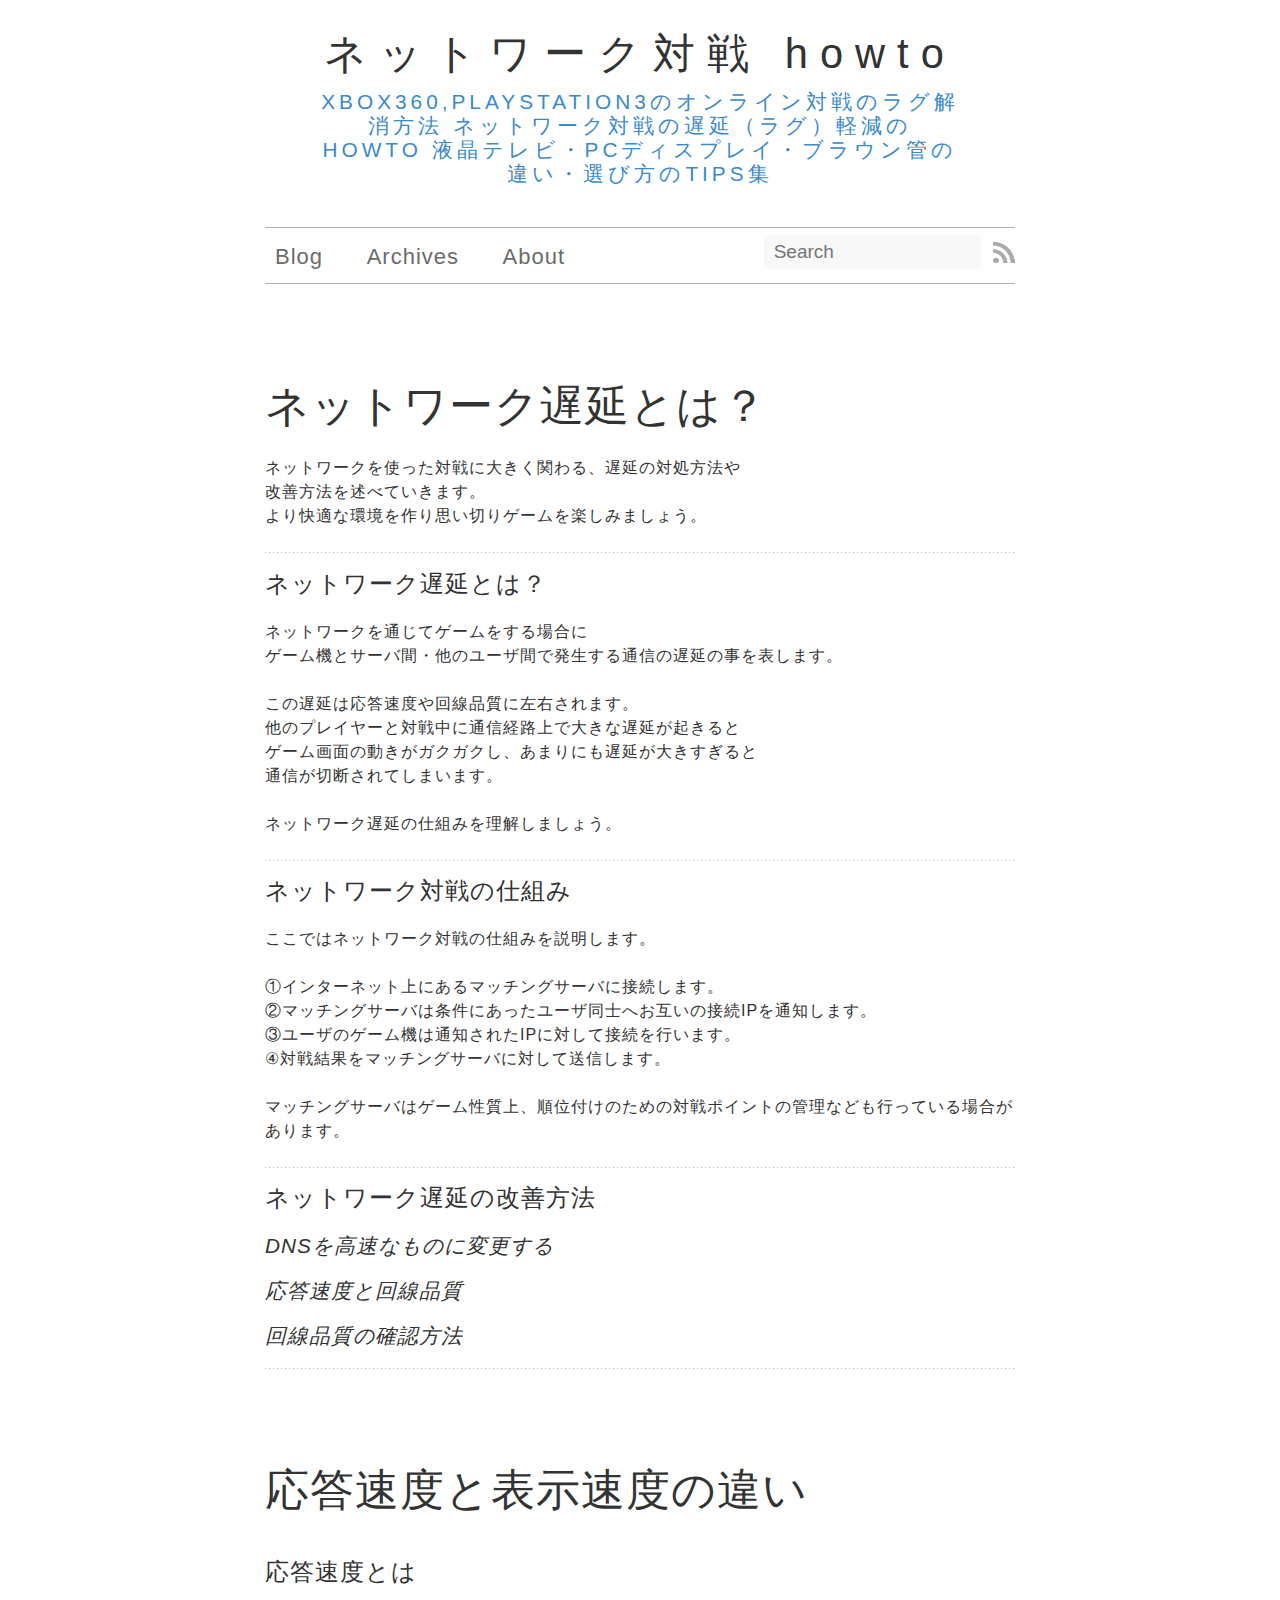
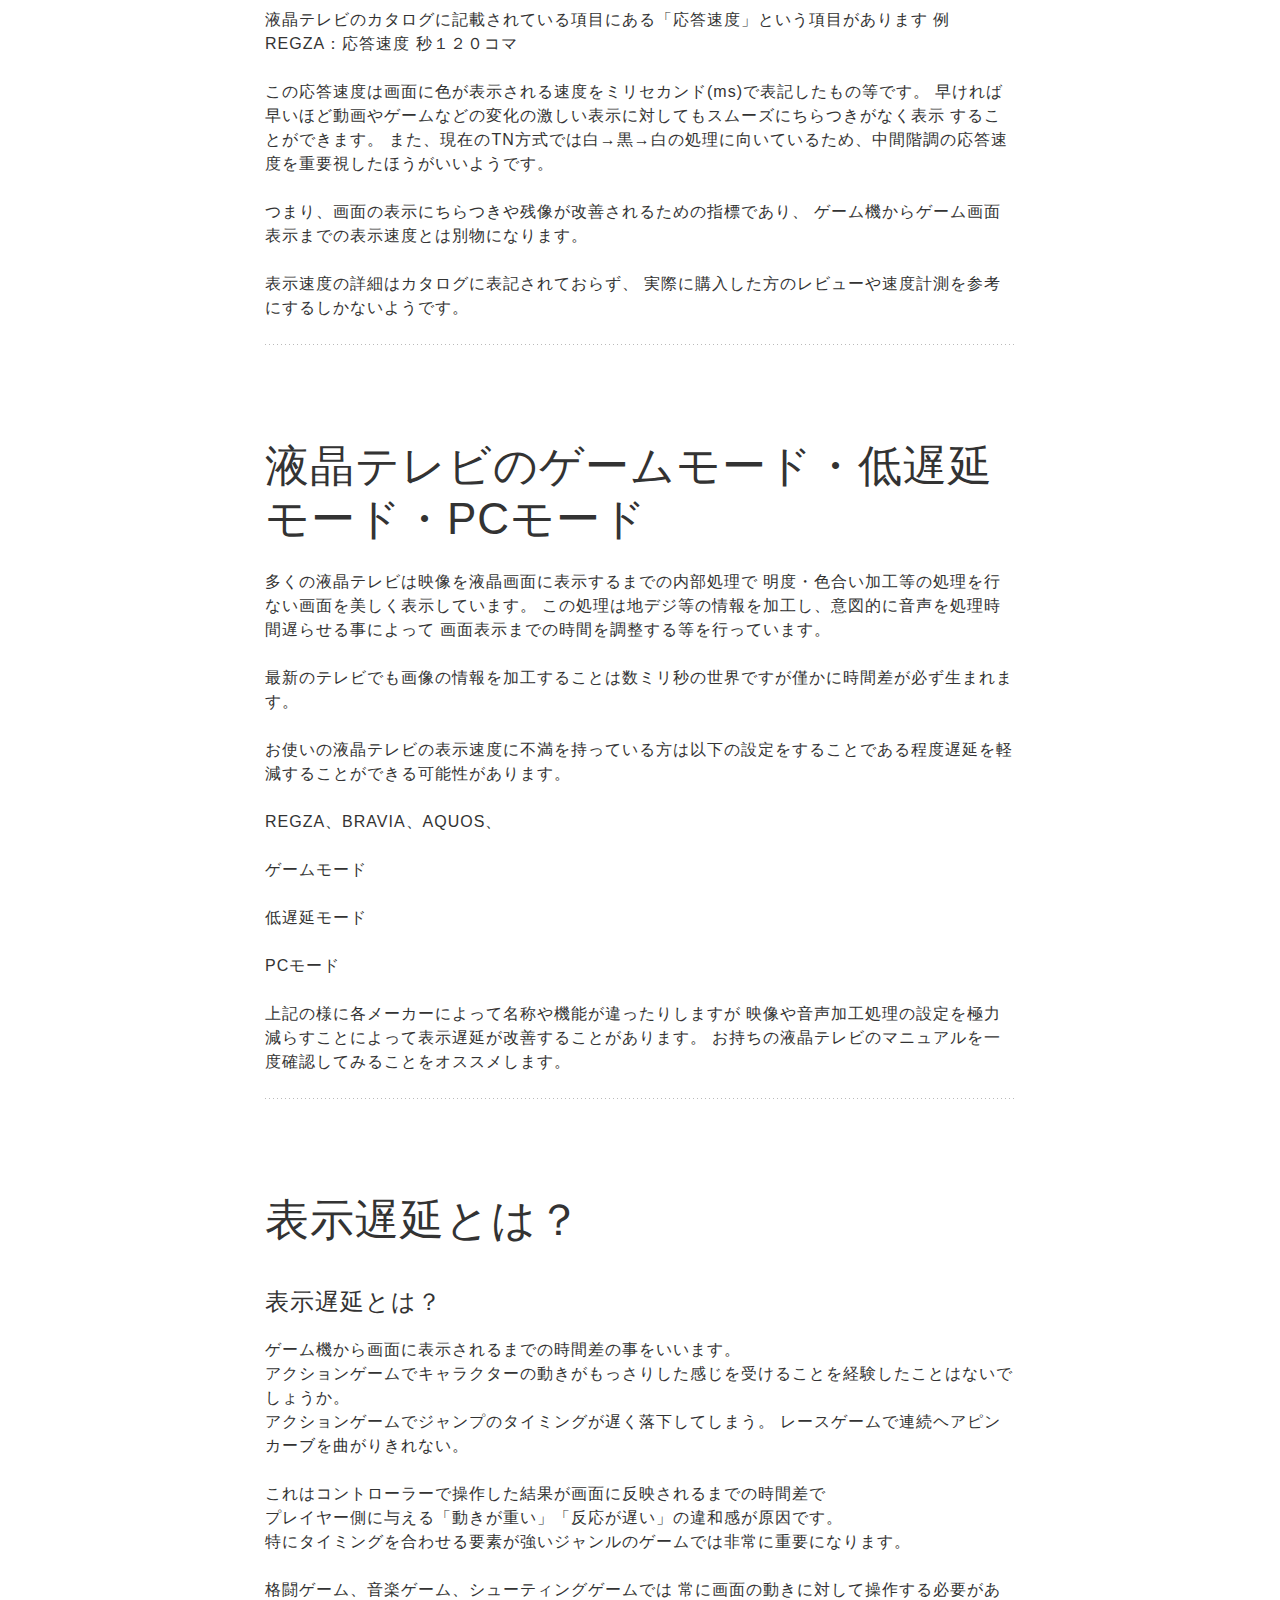
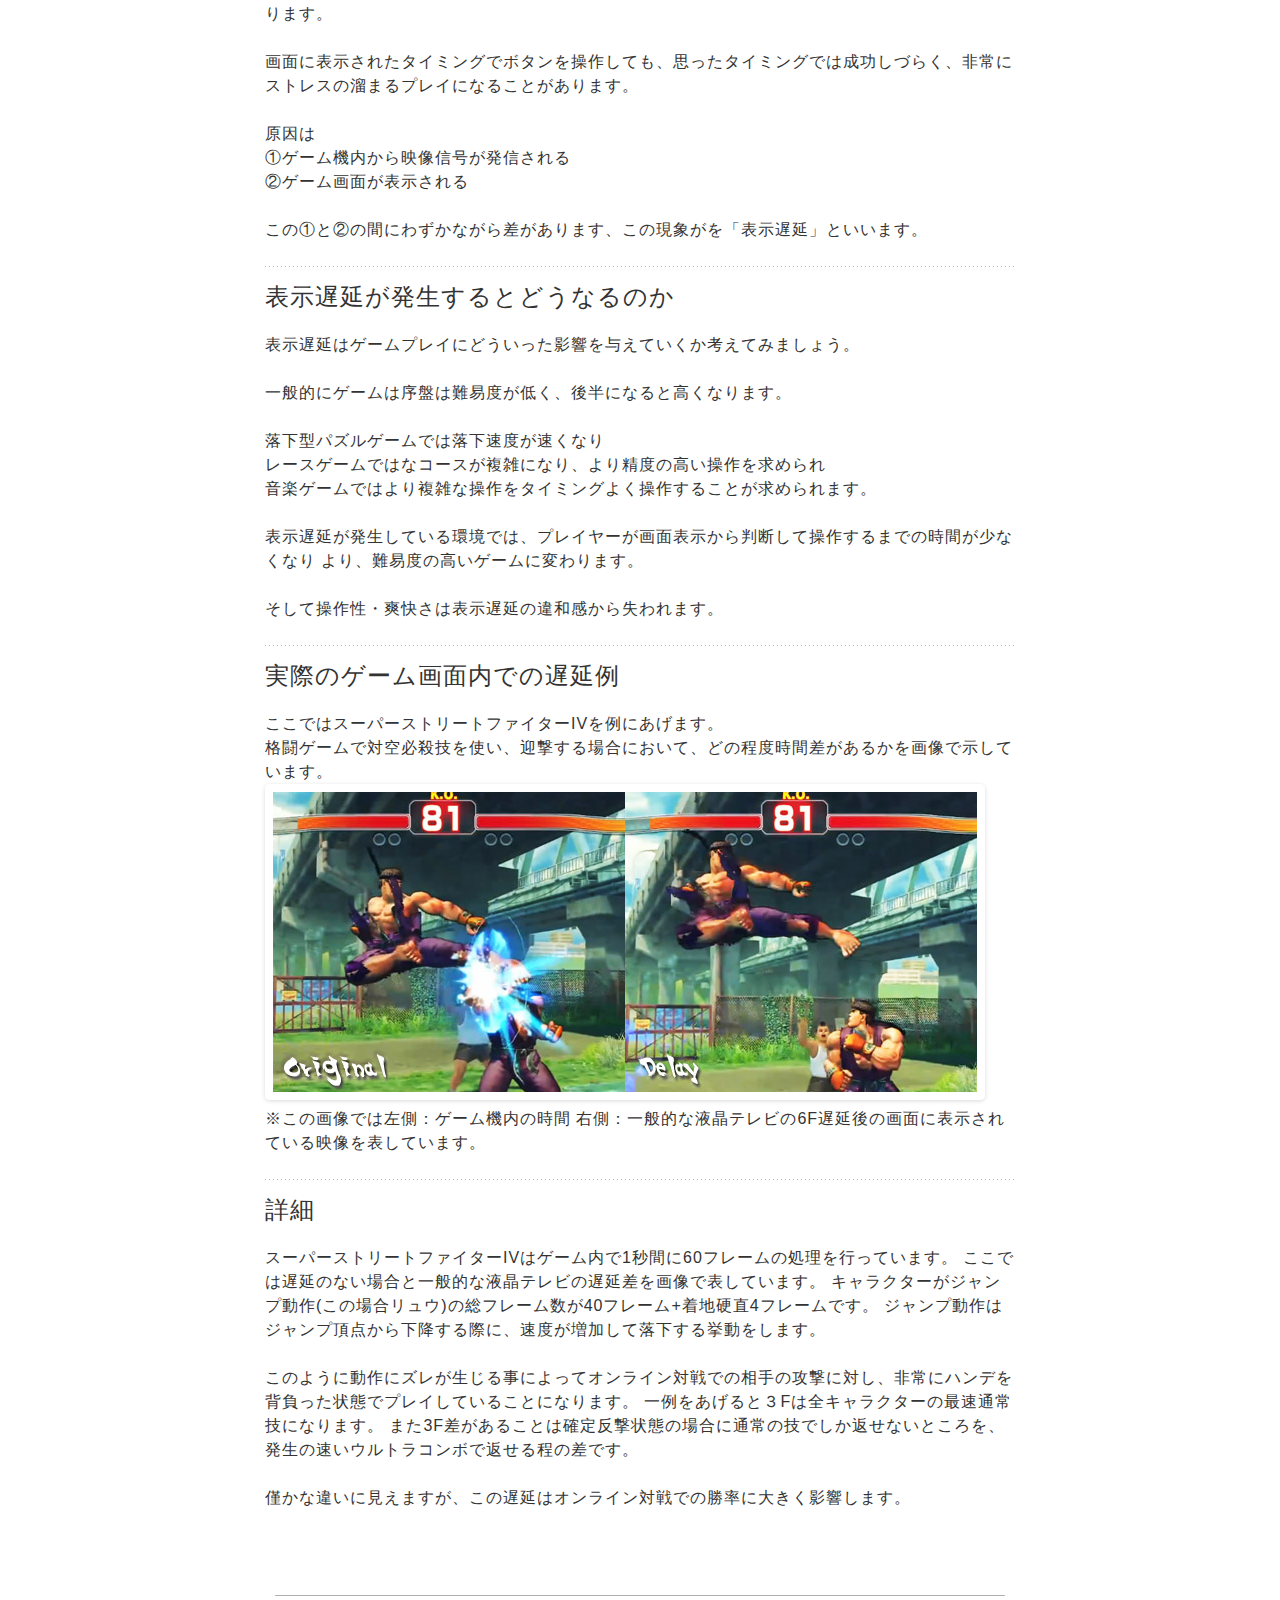
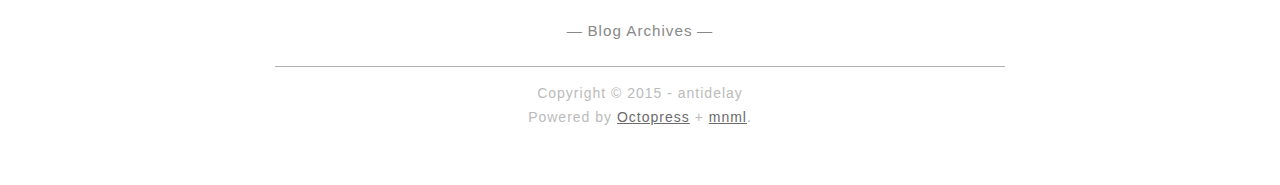
<file: index.html>
<!DOCTYPE html>
<!--[if IEMobile 7 ]><html class="no-js iem7"><![endif]-->
<!--[if lt IE 9]><html class="no-js lte-ie8"><![endif]-->
<!--[if (gt IE 8)|(gt IEMobile 7)|!(IEMobile)|!(IE)]><!--><html class="no-js" lang="en"><!--<![endif]-->
<head>
  <meta charset="utf-8">
  <meta name="google-site-verification" content="9o7E7BO2frSyPH1SyALWSHg9Km1Guvoty39okT-nF8o" />
  <title>ネットワーク対戦 HowTo</title>
  <meta name="author" content="antidelay">

  
  <meta name="description" content="ネットワークを使った対戦に大きく関わる、遅延の対処方法や
改善方法を述べていきます。
より快適な環境を作り思い切りゲームを楽しみましょう。 ネットワーク遅延とは？ ネットワークを通じてゲームをする場合に
ゲーム機とサーバ間・他のユーザ間で発生する通信の遅延の事を表します。 &hellip;">
  

  <!-- http://t.co/dKP3o1e -->
  <meta name="HandheldFriendly" content="True">
  <meta name="MobileOptimized" content="320">
  <meta name="viewport" content="width=device-width, initial-scale=1">

  
  <link rel="canonical" href="http://antidelay.github.io">
  <link href="/favicon.png" rel="icon">
  <link href="/stylesheets/screen.css" media="screen, projection" rel="stylesheet" type="text/css">
  <link href="/atom.xml" rel="alternate" title="ネットワーク対戦 HowTo" type="application/atom+xml">
  <script src="/javascripts/modernizr-2.0.js"></script>
  <script src="//ajax.googleapis.com/ajax/libs/jquery/1.9.1/jquery.min.js"></script>
  <script>!window.jQuery && document.write(unescape('%3Cscript src="./javascripts/lib/jquery.min.js"%3E%3C/script%3E'))</script>
  <script src="/javascripts/octopress.js" type="text/javascript"></script>
  <!--Fonts from Google"s Web font directory at http://google.com/webfonts -->
<link href="//fonts.googleapis.com/css?family=PT+Serif:regular,italic,bold,bolditalic" rel="stylesheet" type="text/css">
<link href="//fonts.googleapis.com/css?family=PT+Sans:regular,italic,bold,bolditalic" rel="stylesheet" type="text/css">
<link href='//fonts.googleapis.com/css?family=Open+Sans' rel='stylesheet' type='text/css'>
<link href='//fonts.googleapis.com/css?family=Fjalla+One' rel='stylesheet' type='text/css'>

  
  <script type="text/javascript">
    var _gaq = _gaq || [];
    _gaq.push(['_setAccount', 'UA-58120355-1']);
    _gaq.push(['_trackPageview']);

    (function() {
      var ga = document.createElement('script'); ga.type = 'text/javascript'; ga.async = true;
      ga.src = ('https:' == document.location.protocol ? 'https://ssl' : 'http://www') + '.google-analytics.com/ga.js';
      var s = document.getElementsByTagName('script')[0]; s.parentNode.insertBefore(ga, s);
    })();
  </script>


</head>

<body   class="collapse-sidebar sidebar-footer" >
  <header role="banner">
	<div class="header-title"><a href="/">ネットワーク対戦 HowTo</a></div>


	<br><div class="header-subtitle">XBOX360,PlayStation3のオンライン対戦のラグ解消方法 ネットワーク対戦の遅延（ラグ）軽減のHowTo 液晶テレビ・PCディスプレイ・ブラウン管の違い・選び方のTips集</div>

</header>
  <nav role="navigation"><ul class="subscription" data-subscription="rss">
  <li><a href="/atom.xml" rel="subscribe-rss" title="subscribe via RSS">RSS</a></li>
  
</ul>
  
<form action="https://www.google.com/search" method="get">
  <fieldset role="search">
    <input type="hidden" name="q" value="site:antidelay.github.io" />
    <input class="search" type="text" name="q" results="0" placeholder="Search"/>
  </fieldset>
</form>
  
<ul class="main-navigation">
  <li><a href="/">Blog</a></li>
  <li><a href="/blog/archives">Archives</a></li>
  <li><a href="/about">About</a></li>
</ul>

</nav>
  <div id="main">
    <div id="content">
      <div class="blog-index">
  
  
  
    <article>
      
  <header>
  
    
      <h1 class="entry-title"><a href="/blog/2015/01/01/network-delay/">ネットワーク遅延とは？</a></h1>
      
      
    
      <p class="meta">
        








  


<time datetime="2015-01-01T21:52:59+09:00" pubdate data-updated="true"></time>
        
      </p>
    
  </header>


  <div class="entry-content"><p>ネットワークを使った対戦に大きく関わる、遅延の対処方法や<br/>
改善方法を述べていきます。<br/>
より快適な環境を作り思い切りゲームを楽しみましょう。</p>

<h2>ネットワーク遅延とは？</h2>

<p>ネットワークを通じてゲームをする場合に<br/>
ゲーム機とサーバ間・他のユーザ間で発生する通信の遅延の事を表します。</p>

<p>この遅延は応答速度や回線品質に左右されます。<br/>
他のプレイヤーと対戦中に通信経路上で大きな遅延が起きると<br/>
ゲーム画面の動きがガクガクし、あまりにも遅延が大きすぎると<br/>
通信が切断されてしまいます。</p>

<p>ネットワーク遅延の仕組みを理解しましょう。</p>

<h2>ネットワーク対戦の仕組み</h2>

<p>ここではネットワーク対戦の仕組みを説明します。</p>

<p>①インターネット上にあるマッチングサーバに接続します。<br/>
②マッチングサーバは条件にあったユーザ同士へお互いの接続IPを通知します。<br/>
③ユーザのゲーム機は通知されたIPに対して接続を行います。<br/>
④対戦結果をマッチングサーバに対して送信します。</p>

<p>マッチングサーバはゲーム性質上、順位付けのための対戦ポイントの管理なども行っている場合があります。</p>

<h2>ネットワーク遅延の改善方法</h2>

<h3>DNSを高速なものに変更する</h3>

<h3>応答速度と回線品質</h3>

<h3>回線品質の確認方法</h3>
</div>
  
  


    </article>
  
  
    <article>
      
  <header>
  
    
      <h1 class="entry-title"><a href="/blog/2015/01/01/response_display_speed/">応答速度と表示速度の違い</a></h1>
      
      
    
      <p class="meta">
        








  


<time datetime="2015-01-01T00:26:48+09:00" pubdate data-updated="true"></time>
        
      </p>
    
  </header>


  <div class="entry-content"><h2>応答速度とは</h2>

<p>液晶テレビのカタログに記載されている項目にある「応答速度」という項目があります
例 REGZA：応答速度 秒１２０コマ</p>

<p>この応答速度は画面に色が表示される速度をミリセカンド(ms)で表記したもの等です。
早ければ早いほど動画やゲームなどの変化の激しい表示に対してもスムーズにちらつきがなく表示
することができます。
また、現在のTN方式では白→黒→白の処理に向いているため、中間階調の応答速度を重要視したほうがいいようです。</p>

<p>つまり、画面の表示にちらつきや残像が改善されるための指標であり、
ゲーム機からゲーム画面表示までの表示速度とは別物になります。</p>

<p>表示速度の詳細はカタログに表記されておらず、
実際に購入した方のレビューや速度計測を参考にするしかないようです。</p>
</div>
  
  


    </article>
  
  
    <article>
      
  <header>
  
    
      <h1 class="entry-title"><a href="/blog/2014/12/31/tv_mode/">液晶テレビのゲームモード・低遅延モード・PCモード</a></h1>
      
      
    
      <p class="meta">
        








  


<time datetime="2014-12-31T23:57:10+09:00" pubdate data-updated="true"></time>
        
      </p>
    
  </header>


  <div class="entry-content"><p>多くの液晶テレビは映像を液晶画面に表示するまでの内部処理で
明度・色合い加工等の処理を行ない画面を美しく表示しています。
この処理は地デジ等の情報を加工し、意図的に音声を処理時間遅らせる事によって
画面表示までの時間を調整する等を行っています。</p>

<p>最新のテレビでも画像の情報を加工することは数ミリ秒の世界ですが僅かに時間差が必ず生まれます。</p>

<p>お使いの液晶テレビの表示速度に不満を持っている方は以下の設定をすることである程度遅延を軽減することができる可能性があります。</p>

<p>REGZA、BRAVIA、AQUOS、</p>

<p>ゲームモード</p>

<p>低遅延モード</p>

<p>PCモード</p>

<p>上記の様に各メーカーによって名称や機能が違ったりしますが
映像や音声加工処理の設定を極力減らすことによって表示遅延が改善することがあります。
お持ちの液晶テレビのマニュアルを一度確認してみることをオススメします。</p>
</div>
  
  


    </article>
  
  
    <article>
      
  <header>
  
    
      <h1 class="entry-title"><a href="/blog/2014/12/31/what_display_delay/">表示遅延とは？</a></h1>
      
      
    
      <p class="meta">
        








  


<time datetime="2014-12-31T23:22:34+09:00" pubdate data-updated="true"></time>
        
      </p>
    
  </header>


  <div class="entry-content"><h2>表示遅延とは？</h2>

<p>ゲーム機から画面に表示されるまでの時間差の事をいいます。<br/>
アクションゲームでキャラクターの動きがもっさりした感じを受けることを経験したことはないでしょうか。<br/>
アクションゲームでジャンプのタイミングが遅く落下してしまう。
レースゲームで連続ヘアピンカーブを曲がりきれない。</p>

<p>これはコントローラーで操作した結果が画面に反映されるまでの時間差で<br/>
プレイヤー側に与える「動きが重い」「反応が遅い」の違和感が原因です。<br/>
特にタイミングを合わせる要素が強いジャンルのゲームでは非常に重要になります。</p>

<p>格闘ゲーム、音楽ゲーム、シューティングゲームでは
常に画面の動きに対して操作する必要があります。</p>

<p>画面に表示されたタイミングでボタンを操作しても、思ったタイミングでは成功しづらく、非常にストレスの溜まるプレイになることがあります。</p>

<p>原因は<br/>
①ゲーム機内から映像信号が発信される<br/>
②ゲーム画面が表示される</p>

<p>この①と②の間にわずかながら差があります、この現象がを「表示遅延」といいます。</p>

<h2>表示遅延が発生するとどうなるのか</h2>

<p>表示遅延はゲームプレイにどういった影響を与えていくか考えてみましょう。</p>

<p>一般的にゲームは序盤は難易度が低く、後半になると高くなります。</p>

<p>落下型パズルゲームでは落下速度が速くなり<br/>
レースゲームではなコースが複雑になり、より精度の高い操作を求められ<br/>
音楽ゲームではより複雑な操作をタイミングよく操作することが求められます。</p>

<p>表示遅延が発生している環境では、プレイヤーが画面表示から判断して操作するまでの時間が少なくなり
より、難易度の高いゲームに変わります。</p>

<p>そして操作性・爽快さは表示遅延の違和感から失われます。</p>

<h2>実際のゲーム画面内での遅延例</h2>

<p>ここではスーパーストリートファイターIVを例にあげます。<br/>
格闘ゲームで対空必殺技を使い、迎撃する場合において、どの程度時間差があるかを画像で示しています。<br/>
<img src="/images/ryu_delay2.jpg"><br/>
※この画像では左側：ゲーム機内の時間 右側：一般的な液晶テレビの6F遅延後の画面に表示されている映像を表しています。</p>

<h2>詳細</h2>

<p>スーパーストリートファイターIVはゲーム内で1秒間に60フレームの処理を行っています。
ここでは遅延のない場合と一般的な液晶テレビの遅延差を画像で表しています。
キャラクターがジャンプ動作(この場合リュウ)の総フレーム数が40フレーム+着地硬直4フレームです。
ジャンプ動作はジャンプ頂点から下降する際に、速度が増加して落下する挙動をします。</p>

<p>このように動作にズレが生じる事によってオンライン対戦での相手の攻撃に対し、非常にハンデを背負った状態でプレイしていることになります。
一例をあげると３Fは全キャラクターの最速通常技になります。
また3F差があることは確定反撃状態の場合に通常の技でしか返せないところを、
発生の速いウルトラコンボで返せる程の差です。</p>

<p>僅かな違いに見えますが、この遅延はオンライン対戦での勝率に大きく影響します。</p>
</div>
  
  


    </article>
  
  <div class="pagination">
    
    <a href="/blog/archives">Blog Archives</a>
    
  </div>
</div>
<aside class="sidebar">
  
    <section>
  <h1>Recent Posts</h1>
  <ul id="recent_posts">
    
      <li class="post">
        <a href="/blog/2015/01/01/network-delay/">ネットワーク遅延とは？</a>
      </li>
    
      <li class="post">
        <a href="/blog/2015/01/01/response_display_speed/">応答速度と表示速度の違い</a>
      </li>
    
      <li class="post">
        <a href="/blog/2014/12/31/tv_mode/">液晶テレビのゲームモード・低遅延モード・PCモード</a>
      </li>
    
      <li class="post">
        <a href="/blog/2014/12/31/what_display_delay/">表示遅延とは？</a>
      </li>
    
  </ul>
</section>





  
</aside>

    </div>
  </div>
  <footer role="contentinfo"><p>
  Copyright &copy; 2015 -  antidelay <br/>
  <span class="credit">Powered by <a href="http://octopress.org">Octopress</a> + <a href="https://github.com/ioveracker/mnml">mnml</a>.
	  
  </span>
</p>

</footer>
  







  <script type="text/javascript">
    (function(){
      var twitterWidgets = document.createElement('script');
      twitterWidgets.type = 'text/javascript';
      twitterWidgets.async = true;
      twitterWidgets.src = 'http://platform.twitter.com/widgets.js';
      document.getElementsByTagName('head')[0].appendChild(twitterWidgets);
    })();
  </script>





</body>
</html>
</file>
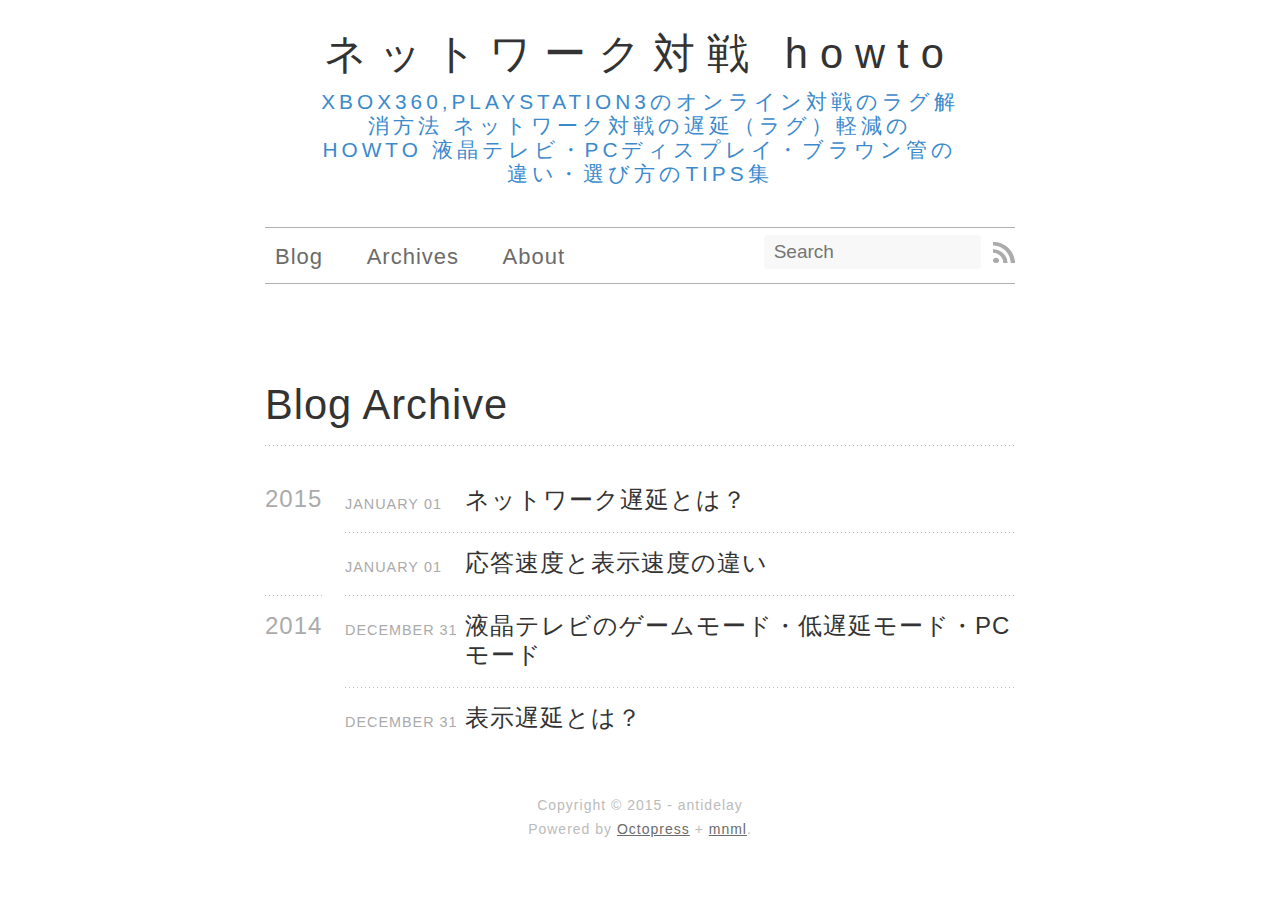
<file: blog/archives/index.html>
<!DOCTYPE html>
<!--[if IEMobile 7 ]><html class="no-js iem7"><![endif]-->
<!--[if lt IE 9]><html class="no-js lte-ie8"><![endif]-->
<!--[if (gt IE 8)|(gt IEMobile 7)|!(IEMobile)|!(IE)]><!--><html class="no-js" lang="en"><!--<![endif]-->
<head>
  <meta charset="utf-8">
  <meta name="google-site-verification" content="9o7E7BO2frSyPH1SyALWSHg9Km1Guvoty39okT-nF8o" />
  <title>Blog Archive - ネットワーク対戦 HowTo</title>
  <meta name="author" content="antidelay">

  
  <meta name="description" content="Blog Archive 2015 ネットワーク遅延とは？
January 01 2015 応答速度と表示速度の違い
January 01 2015 2014 液晶テレビのゲームモード・低遅延モード・PCモード
December 31 2014 表示遅延とは？
December 31 2014 &hellip;">
  

  <!-- http://t.co/dKP3o1e -->
  <meta name="HandheldFriendly" content="True">
  <meta name="MobileOptimized" content="320">
  <meta name="viewport" content="width=device-width, initial-scale=1">

  
  <link rel="canonical" href="http://antidelay.github.io/blog/archives">
  <link href="/favicon.png" rel="icon">
  <link href="/stylesheets/screen.css" media="screen, projection" rel="stylesheet" type="text/css">
  <link href="/atom.xml" rel="alternate" title="ネットワーク対戦 HowTo" type="application/atom+xml">
  <script src="/javascripts/modernizr-2.0.js"></script>
  <script src="//ajax.googleapis.com/ajax/libs/jquery/1.9.1/jquery.min.js"></script>
  <script>!window.jQuery && document.write(unescape('%3Cscript src="./javascripts/lib/jquery.min.js"%3E%3C/script%3E'))</script>
  <script src="/javascripts/octopress.js" type="text/javascript"></script>
  <!--Fonts from Google"s Web font directory at http://google.com/webfonts -->
<link href="//fonts.googleapis.com/css?family=PT+Serif:regular,italic,bold,bolditalic" rel="stylesheet" type="text/css">
<link href="//fonts.googleapis.com/css?family=PT+Sans:regular,italic,bold,bolditalic" rel="stylesheet" type="text/css">
<link href='//fonts.googleapis.com/css?family=Open+Sans' rel='stylesheet' type='text/css'>
<link href='//fonts.googleapis.com/css?family=Fjalla+One' rel='stylesheet' type='text/css'>

  
  <script type="text/javascript">
    var _gaq = _gaq || [];
    _gaq.push(['_setAccount', 'UA-58120355-1']);
    _gaq.push(['_trackPageview']);

    (function() {
      var ga = document.createElement('script'); ga.type = 'text/javascript'; ga.async = true;
      ga.src = ('https:' == document.location.protocol ? 'https://ssl' : 'http://www') + '.google-analytics.com/ga.js';
      var s = document.getElementsByTagName('script')[0]; s.parentNode.insertBefore(ga, s);
    })();
  </script>


</head>

<body   class="collapse-sidebar sidebar-footer" >
  <header role="banner">
	<div class="header-title"><a href="/">ネットワーク対戦 HowTo</a></div>


	<br><div class="header-subtitle">XBOX360,PlayStation3のオンライン対戦のラグ解消方法 ネットワーク対戦の遅延（ラグ）軽減のHowTo 液晶テレビ・PCディスプレイ・ブラウン管の違い・選び方のTips集</div>

</header>
  <nav role="navigation"><ul class="subscription" data-subscription="rss">
  <li><a href="/atom.xml" rel="subscribe-rss" title="subscribe via RSS">RSS</a></li>
  
</ul>
  
<form action="https://www.google.com/search" method="get">
  <fieldset role="search">
    <input type="hidden" name="q" value="site:antidelay.github.io" />
    <input class="search" type="text" name="q" results="0" placeholder="Search"/>
  </fieldset>
</form>
  
<ul class="main-navigation">
  <li><a href="/">Blog</a></li>
  <li><a href="/blog/archives">Archives</a></li>
  <li><a href="/about">About</a></li>
</ul>

</nav>
  <div id="main">
    <div id="content">
      <div>
<article role="article">
  
  <header>
    <h1 class="entry-title">Blog Archive</h1>
    
  </header>
  
  <div id="blog-archives">



  
  <h2>2015</h2>

<article>
  
<h1><a href="/blog/2015/01/01/network-delay/">ネットワーク遅延とは？</a></h1>
<time datetime="2015-01-01T21:52:59+09:00" pubdate><span class='month'>January</span> <span class='day'>01</span> <span class='year'>2015</span></time>

</article>



<article>
  
<h1><a href="/blog/2015/01/01/response_display_speed/">応答速度と表示速度の違い</a></h1>
<time datetime="2015-01-01T00:26:48+09:00" pubdate><span class='month'>January</span> <span class='day'>01</span> <span class='year'>2015</span></time>

</article>



  
  <h2>2014</h2>

<article>
  
<h1><a href="/blog/2014/12/31/tv_mode/">液晶テレビのゲームモード・低遅延モード・PCモード</a></h1>
<time datetime="2014-12-31T23:57:10+09:00" pubdate><span class='month'>December</span> <span class='day'>31</span> <span class='year'>2014</span></time>

</article>



<article>
  
<h1><a href="/blog/2014/12/31/what_display_delay/">表示遅延とは？</a></h1>
<time datetime="2014-12-31T23:22:34+09:00" pubdate><span class='month'>December</span> <span class='day'>31</span> <span class='year'>2014</span></time>

</article>

</div>

  
</article>

</div>

<aside class="sidebar">
  
    <section>
  <h1>Recent Posts</h1>
  <ul id="recent_posts">
    
      <li class="post">
        <a href="/blog/2015/01/01/network-delay/">ネットワーク遅延とは？</a>
      </li>
    
      <li class="post">
        <a href="/blog/2015/01/01/response_display_speed/">応答速度と表示速度の違い</a>
      </li>
    
      <li class="post">
        <a href="/blog/2014/12/31/tv_mode/">液晶テレビのゲームモード・低遅延モード・PCモード</a>
      </li>
    
      <li class="post">
        <a href="/blog/2014/12/31/what_display_delay/">表示遅延とは？</a>
      </li>
    
  </ul>
</section>





  
</aside>


    </div>
  </div>
  <footer role="contentinfo"><p>
  Copyright &copy; 2015 -  antidelay <br/>
  <span class="credit">Powered by <a href="http://octopress.org">Octopress</a> + <a href="https://github.com/ioveracker/mnml">mnml</a>.
	  
  </span>
</p>

</footer>
  







  <script type="text/javascript">
    (function(){
      var twitterWidgets = document.createElement('script');
      twitterWidgets.type = 'text/javascript';
      twitterWidgets.async = true;
      twitterWidgets.src = 'http://platform.twitter.com/widgets.js';
      document.getElementsByTagName('head')[0].appendChild(twitterWidgets);
    })();
  </script>





</body>
</html>
</file>
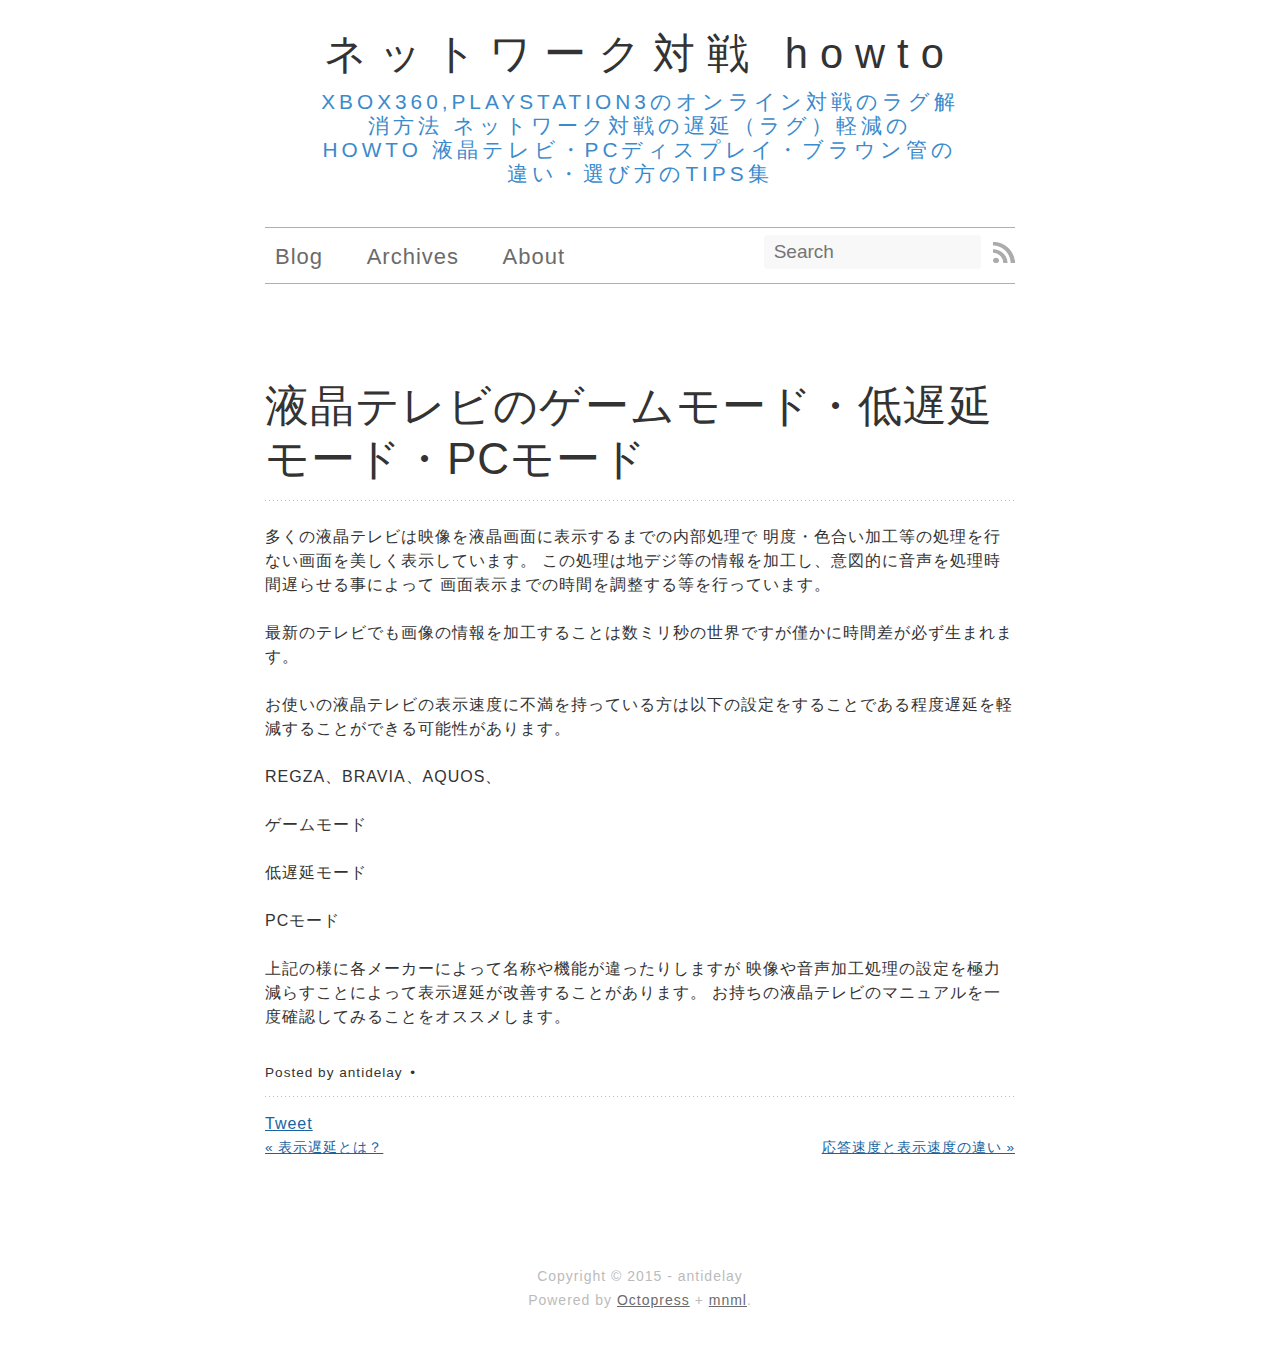
<file: blog/2014/12/31/tv_mode/index.html>
<!DOCTYPE html>
<!--[if IEMobile 7 ]><html class="no-js iem7"><![endif]-->
<!--[if lt IE 9]><html class="no-js lte-ie8"><![endif]-->
<!--[if (gt IE 8)|(gt IEMobile 7)|!(IEMobile)|!(IE)]><!--><html class="no-js" lang="en"><!--<![endif]-->
<head>
  <meta charset="utf-8">
  <meta name="google-site-verification" content="9o7E7BO2frSyPH1SyALWSHg9Km1Guvoty39okT-nF8o" />
  <title>液晶テレビのゲームモード・低遅延モード・PCモード - ネットワーク対戦 HowTo</title>
  <meta name="author" content="antidelay">

  
  <meta name="description" content="多くの液晶テレビは映像を液晶画面に表示するまでの内部処理で
明度・色合い加工等の処理を行ない画面を美しく表示しています。
この処理は地デジ等の情報を加工し、意図的に音声を処理時間遅らせる事によって
画面表示までの時間を調整する等を行っています。 &hellip;">
  

  <!-- http://t.co/dKP3o1e -->
  <meta name="HandheldFriendly" content="True">
  <meta name="MobileOptimized" content="320">
  <meta name="viewport" content="width=device-width, initial-scale=1">

  
  <link rel="canonical" href="http://antidelay.github.io/blog/2014/12/31/tv_mode">
  <link href="/favicon.png" rel="icon">
  <link href="/stylesheets/screen.css" media="screen, projection" rel="stylesheet" type="text/css">
  <link href="/atom.xml" rel="alternate" title="ネットワーク対戦 HowTo" type="application/atom+xml">
  <script src="/javascripts/modernizr-2.0.js"></script>
  <script src="//ajax.googleapis.com/ajax/libs/jquery/1.9.1/jquery.min.js"></script>
  <script>!window.jQuery && document.write(unescape('%3Cscript src="./javascripts/lib/jquery.min.js"%3E%3C/script%3E'))</script>
  <script src="/javascripts/octopress.js" type="text/javascript"></script>
  <!--Fonts from Google"s Web font directory at http://google.com/webfonts -->
<link href="//fonts.googleapis.com/css?family=PT+Serif:regular,italic,bold,bolditalic" rel="stylesheet" type="text/css">
<link href="//fonts.googleapis.com/css?family=PT+Sans:regular,italic,bold,bolditalic" rel="stylesheet" type="text/css">
<link href='//fonts.googleapis.com/css?family=Open+Sans' rel='stylesheet' type='text/css'>
<link href='//fonts.googleapis.com/css?family=Fjalla+One' rel='stylesheet' type='text/css'>

  
  <script type="text/javascript">
    var _gaq = _gaq || [];
    _gaq.push(['_setAccount', 'UA-58120355-1']);
    _gaq.push(['_trackPageview']);

    (function() {
      var ga = document.createElement('script'); ga.type = 'text/javascript'; ga.async = true;
      ga.src = ('https:' == document.location.protocol ? 'https://ssl' : 'http://www') + '.google-analytics.com/ga.js';
      var s = document.getElementsByTagName('script')[0]; s.parentNode.insertBefore(ga, s);
    })();
  </script>


</head>

<body   class="collapse-sidebar sidebar-footer" >
  <header role="banner">
	<div class="header-title"><a href="/">ネットワーク対戦 HowTo</a></div>


	<br><div class="header-subtitle">XBOX360,PlayStation3のオンライン対戦のラグ解消方法 ネットワーク対戦の遅延（ラグ）軽減のHowTo 液晶テレビ・PCディスプレイ・ブラウン管の違い・選び方のTips集</div>

</header>
  <nav role="navigation"><ul class="subscription" data-subscription="rss">
  <li><a href="/atom.xml" rel="subscribe-rss" title="subscribe via RSS">RSS</a></li>
  
</ul>
  
<form action="https://www.google.com/search" method="get">
  <fieldset role="search">
    <input type="hidden" name="q" value="site:antidelay.github.io" />
    <input class="search" type="text" name="q" results="0" placeholder="Search"/>
  </fieldset>
</form>
  
<ul class="main-navigation">
  <li><a href="/">Blog</a></li>
  <li><a href="/blog/archives">Archives</a></li>
  <li><a href="/about">About</a></li>
</ul>

</nav>
  <div id="main">
    <div id="content">
      <div>
<article class="hentry" role="article">
  
  <header>
  
    
      <h1 class="entry-title">液晶テレビのゲームモード・低遅延モード・PCモード</h1>
    
  
    
      <p class="meta">
        








  


<time datetime="2014-12-31T23:57:10+09:00" pubdate data-updated="true"></time>
        
      </p>
    
  </header>


<div class="entry-content"><p>多くの液晶テレビは映像を液晶画面に表示するまでの内部処理で
明度・色合い加工等の処理を行ない画面を美しく表示しています。
この処理は地デジ等の情報を加工し、意図的に音声を処理時間遅らせる事によって
画面表示までの時間を調整する等を行っています。</p>

<p>最新のテレビでも画像の情報を加工することは数ミリ秒の世界ですが僅かに時間差が必ず生まれます。</p>

<p>お使いの液晶テレビの表示速度に不満を持っている方は以下の設定をすることである程度遅延を軽減することができる可能性があります。</p>

<p>REGZA、BRAVIA、AQUOS、</p>

<p>ゲームモード</p>

<p>低遅延モード</p>

<p>PCモード</p>

<p>上記の様に各メーカーによって名称や機能が違ったりしますが
映像や音声加工処理の設定を極力減らすことによって表示遅延が改善することがあります。
お持ちの液晶テレビのマニュアルを一度確認してみることをオススメします。</p>
</div>


  <footer>
    <p class="meta">
      
  

<span class="byline author vcard">Posted by <span class="fn">antidelay</span></span>

      








  


<time datetime="2014-12-31T23:57:10+09:00" pubdate data-updated="true"></time>
      


    </p>
    
      <div class="sharing">
  
  <a href="http://twitter.com/share" class="twitter-share-button" data-url="http://antidelay.github.io/blog/2014/12/31/tv_mode/" data-via="" data-counturl="http://antidelay.github.io/blog/2014/12/31/tv_mode/" >Tweet</a>
  
  
  
</div>

    
    <p class="meta">
      
        <a class="basic-alignment left" href="/blog/2014/12/31/what_display_delay/" title="Previous Post: 表示遅延とは？">&laquo; 表示遅延とは？</a>
      
      
        <a class="basic-alignment right" href="/blog/2015/01/01/response_display_speed/" title="Next Post: 応答速度と表示速度の違い">応答速度と表示速度の違い &raquo;</a>
      
    </p>
  </footer>
</article>

</div>

<aside class="sidebar">
  
    <section>
  <h1>Recent Posts</h1>
  <ul id="recent_posts">
    
      <li class="post">
        <a href="/blog/2015/01/01/network-delay/">ネットワーク遅延とは？</a>
      </li>
    
      <li class="post">
        <a href="/blog/2015/01/01/response_display_speed/">応答速度と表示速度の違い</a>
      </li>
    
      <li class="post">
        <a href="/blog/2014/12/31/tv_mode/">液晶テレビのゲームモード・低遅延モード・PCモード</a>
      </li>
    
      <li class="post">
        <a href="/blog/2014/12/31/what_display_delay/">表示遅延とは？</a>
      </li>
    
  </ul>
</section>





  
</aside>


    </div>
  </div>
  <footer role="contentinfo"><p>
  Copyright &copy; 2015 -  antidelay <br/>
  <span class="credit">Powered by <a href="http://octopress.org">Octopress</a> + <a href="https://github.com/ioveracker/mnml">mnml</a>.
	  
  </span>
</p>

</footer>
  







  <script type="text/javascript">
    (function(){
      var twitterWidgets = document.createElement('script');
      twitterWidgets.type = 'text/javascript';
      twitterWidgets.async = true;
      twitterWidgets.src = 'http://platform.twitter.com/widgets.js';
      document.getElementsByTagName('head')[0].appendChild(twitterWidgets);
    })();
  </script>





</body>
</html>
</file>
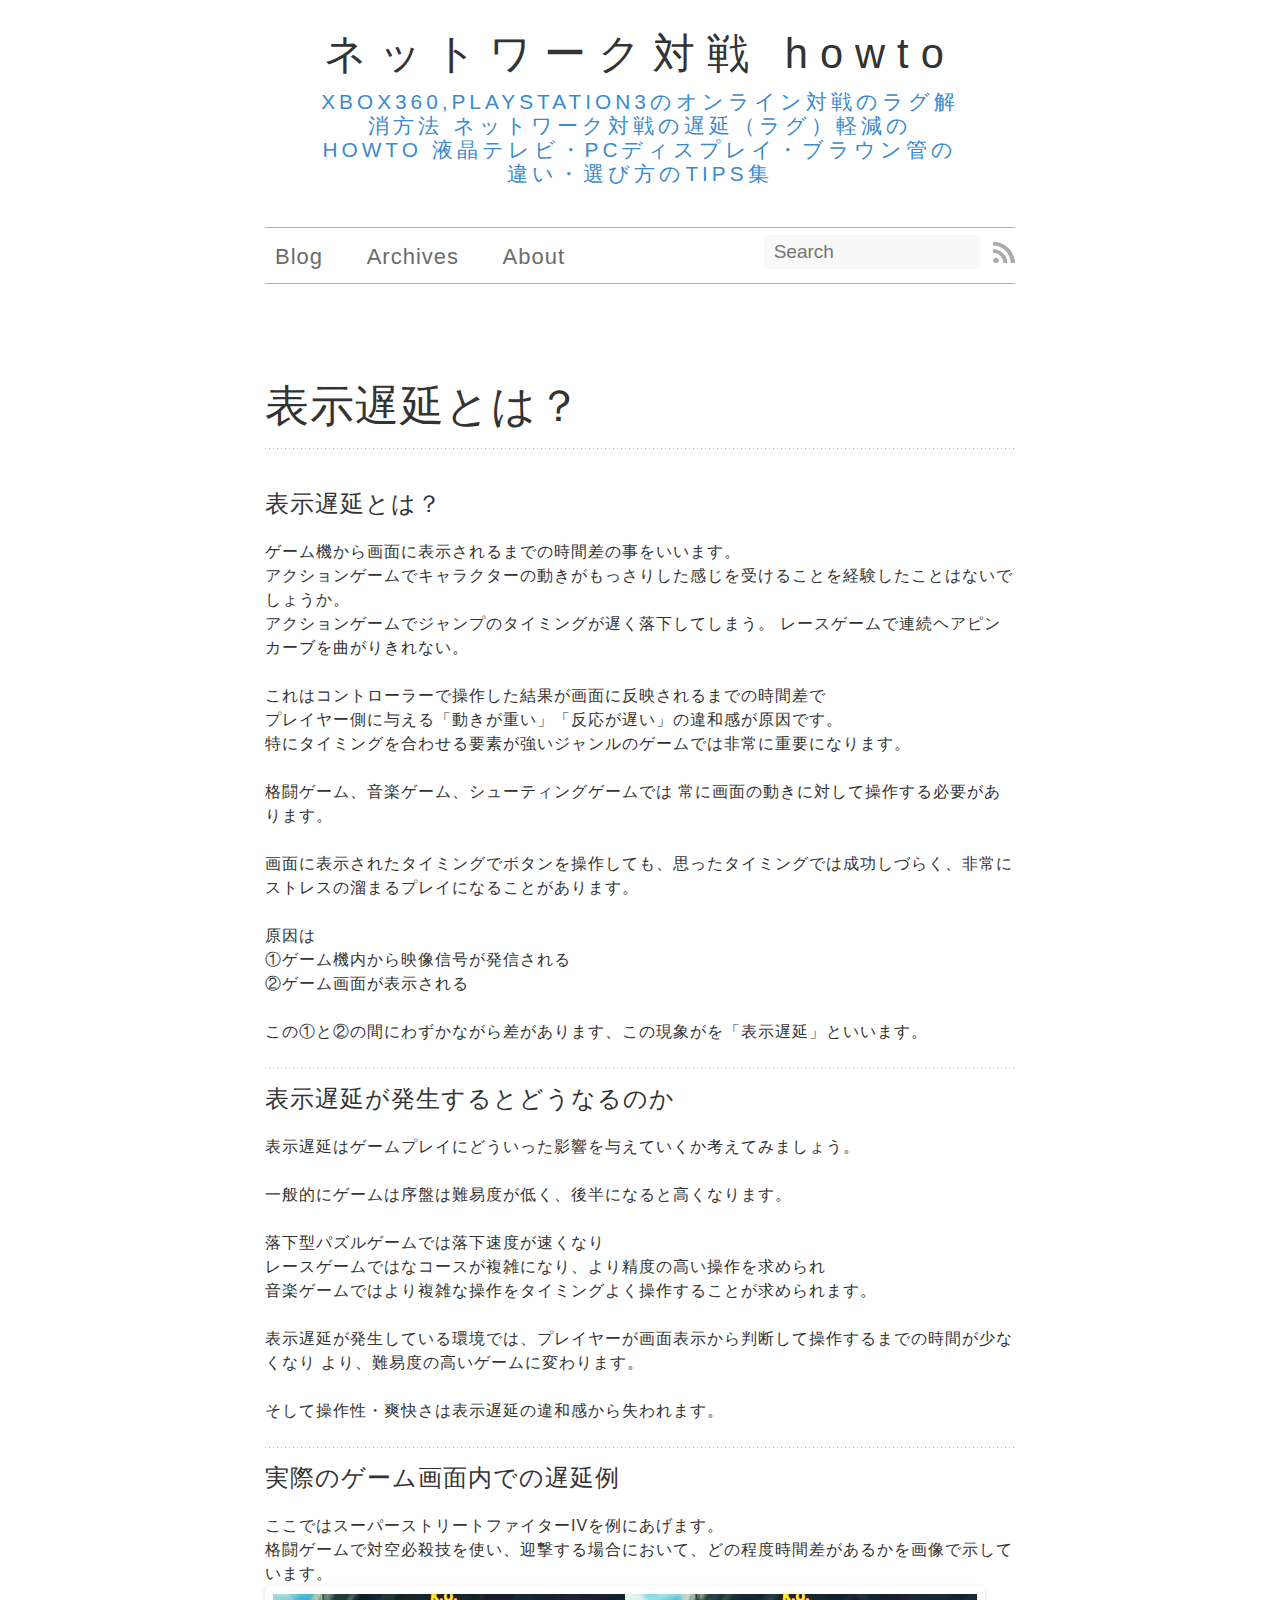
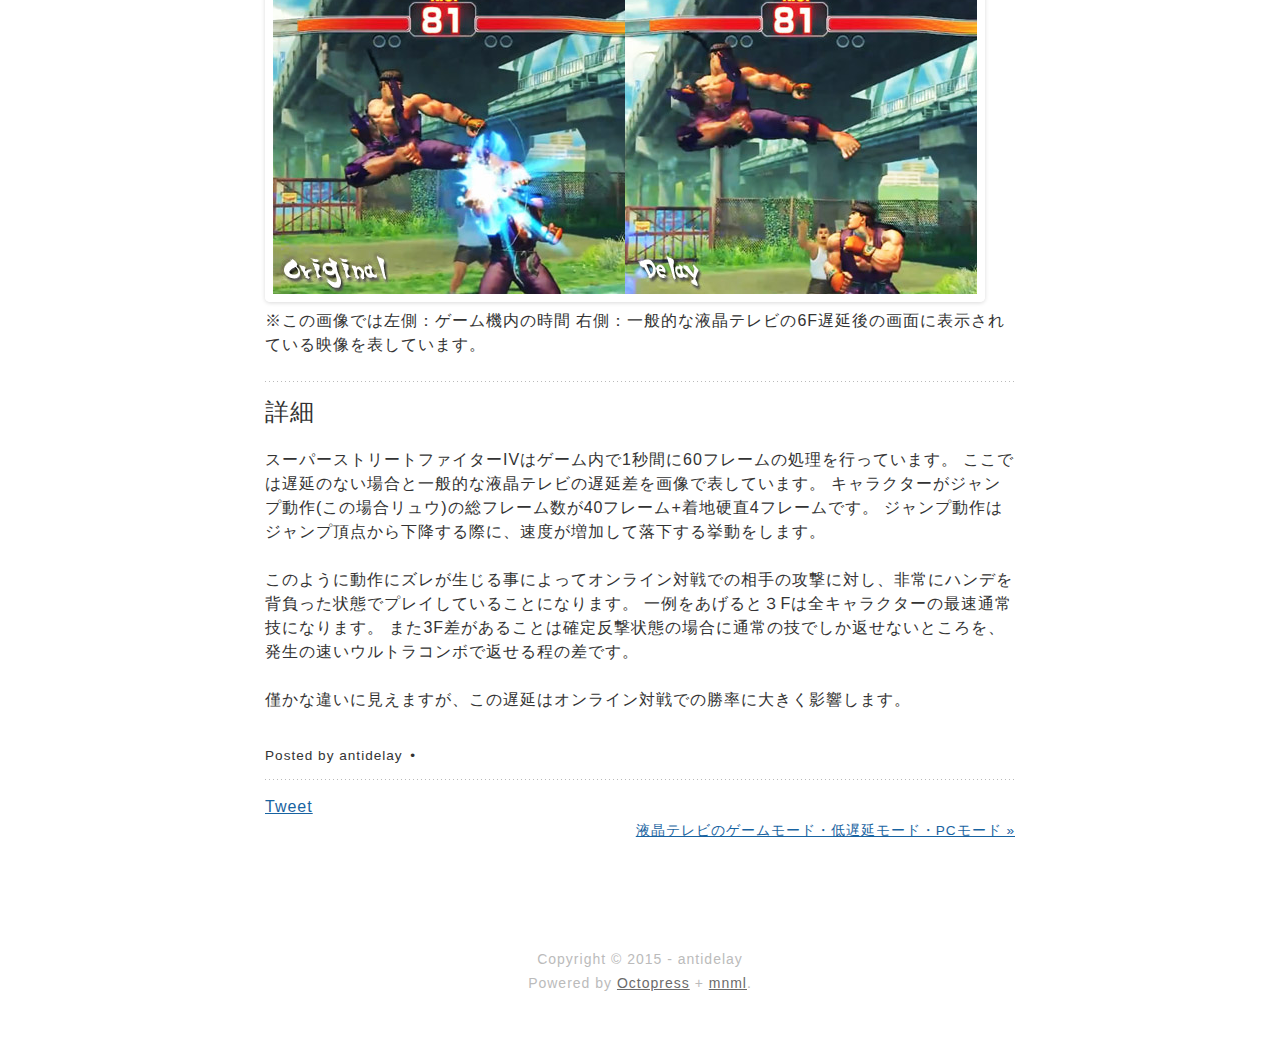
<file: blog/2014/12/31/what_display_delay/index.html>
<!DOCTYPE html>
<!--[if IEMobile 7 ]><html class="no-js iem7"><![endif]-->
<!--[if lt IE 9]><html class="no-js lte-ie8"><![endif]-->
<!--[if (gt IE 8)|(gt IEMobile 7)|!(IEMobile)|!(IE)]><!--><html class="no-js" lang="en"><!--<![endif]-->
<head>
  <meta charset="utf-8">
  <meta name="google-site-verification" content="9o7E7BO2frSyPH1SyALWSHg9Km1Guvoty39okT-nF8o" />
  <title>表示遅延とは？ - ネットワーク対戦 HowTo</title>
  <meta name="author" content="antidelay">

  
  <meta name="description" content="表示遅延とは？ ゲーム機から画面に表示されるまでの時間差の事をいいます。
アクションゲームでキャラクターの動きがもっさりした感じを受けることを経験したことはないでしょうか。
アクションゲームでジャンプのタイミングが遅く落下してしまう。
レースゲームで連続ヘアピンカーブを曲がりきれない。 &hellip;">
  

  <!-- http://t.co/dKP3o1e -->
  <meta name="HandheldFriendly" content="True">
  <meta name="MobileOptimized" content="320">
  <meta name="viewport" content="width=device-width, initial-scale=1">

  
  <link rel="canonical" href="http://antidelay.github.io/blog/2014/12/31/what_display_delay">
  <link href="/favicon.png" rel="icon">
  <link href="/stylesheets/screen.css" media="screen, projection" rel="stylesheet" type="text/css">
  <link href="/atom.xml" rel="alternate" title="ネットワーク対戦 HowTo" type="application/atom+xml">
  <script src="/javascripts/modernizr-2.0.js"></script>
  <script src="//ajax.googleapis.com/ajax/libs/jquery/1.9.1/jquery.min.js"></script>
  <script>!window.jQuery && document.write(unescape('%3Cscript src="./javascripts/lib/jquery.min.js"%3E%3C/script%3E'))</script>
  <script src="/javascripts/octopress.js" type="text/javascript"></script>
  <!--Fonts from Google"s Web font directory at http://google.com/webfonts -->
<link href="//fonts.googleapis.com/css?family=PT+Serif:regular,italic,bold,bolditalic" rel="stylesheet" type="text/css">
<link href="//fonts.googleapis.com/css?family=PT+Sans:regular,italic,bold,bolditalic" rel="stylesheet" type="text/css">
<link href='//fonts.googleapis.com/css?family=Open+Sans' rel='stylesheet' type='text/css'>
<link href='//fonts.googleapis.com/css?family=Fjalla+One' rel='stylesheet' type='text/css'>

  
  <script type="text/javascript">
    var _gaq = _gaq || [];
    _gaq.push(['_setAccount', 'UA-58120355-1']);
    _gaq.push(['_trackPageview']);

    (function() {
      var ga = document.createElement('script'); ga.type = 'text/javascript'; ga.async = true;
      ga.src = ('https:' == document.location.protocol ? 'https://ssl' : 'http://www') + '.google-analytics.com/ga.js';
      var s = document.getElementsByTagName('script')[0]; s.parentNode.insertBefore(ga, s);
    })();
  </script>


</head>

<body   class="collapse-sidebar sidebar-footer" >
  <header role="banner">
	<div class="header-title"><a href="/">ネットワーク対戦 HowTo</a></div>


	<br><div class="header-subtitle">XBOX360,PlayStation3のオンライン対戦のラグ解消方法 ネットワーク対戦の遅延（ラグ）軽減のHowTo 液晶テレビ・PCディスプレイ・ブラウン管の違い・選び方のTips集</div>

</header>
  <nav role="navigation"><ul class="subscription" data-subscription="rss">
  <li><a href="/atom.xml" rel="subscribe-rss" title="subscribe via RSS">RSS</a></li>
  
</ul>
  
<form action="https://www.google.com/search" method="get">
  <fieldset role="search">
    <input type="hidden" name="q" value="site:antidelay.github.io" />
    <input class="search" type="text" name="q" results="0" placeholder="Search"/>
  </fieldset>
</form>
  
<ul class="main-navigation">
  <li><a href="/">Blog</a></li>
  <li><a href="/blog/archives">Archives</a></li>
  <li><a href="/about">About</a></li>
</ul>

</nav>
  <div id="main">
    <div id="content">
      <div>
<article class="hentry" role="article">
  
  <header>
  
    
      <h1 class="entry-title">表示遅延とは？</h1>
    
  
    
      <p class="meta">
        








  


<time datetime="2014-12-31T23:22:34+09:00" pubdate data-updated="true"></time>
        
      </p>
    
  </header>


<div class="entry-content"><h2>表示遅延とは？</h2>

<p>ゲーム機から画面に表示されるまでの時間差の事をいいます。<br/>
アクションゲームでキャラクターの動きがもっさりした感じを受けることを経験したことはないでしょうか。<br/>
アクションゲームでジャンプのタイミングが遅く落下してしまう。
レースゲームで連続ヘアピンカーブを曲がりきれない。</p>

<p>これはコントローラーで操作した結果が画面に反映されるまでの時間差で<br/>
プレイヤー側に与える「動きが重い」「反応が遅い」の違和感が原因です。<br/>
特にタイミングを合わせる要素が強いジャンルのゲームでは非常に重要になります。</p>

<p>格闘ゲーム、音楽ゲーム、シューティングゲームでは
常に画面の動きに対して操作する必要があります。</p>

<p>画面に表示されたタイミングでボタンを操作しても、思ったタイミングでは成功しづらく、非常にストレスの溜まるプレイになることがあります。</p>

<p>原因は<br/>
①ゲーム機内から映像信号が発信される<br/>
②ゲーム画面が表示される</p>

<p>この①と②の間にわずかながら差があります、この現象がを「表示遅延」といいます。</p>

<h2>表示遅延が発生するとどうなるのか</h2>

<p>表示遅延はゲームプレイにどういった影響を与えていくか考えてみましょう。</p>

<p>一般的にゲームは序盤は難易度が低く、後半になると高くなります。</p>

<p>落下型パズルゲームでは落下速度が速くなり<br/>
レースゲームではなコースが複雑になり、より精度の高い操作を求められ<br/>
音楽ゲームではより複雑な操作をタイミングよく操作することが求められます。</p>

<p>表示遅延が発生している環境では、プレイヤーが画面表示から判断して操作するまでの時間が少なくなり
より、難易度の高いゲームに変わります。</p>

<p>そして操作性・爽快さは表示遅延の違和感から失われます。</p>

<h2>実際のゲーム画面内での遅延例</h2>

<p>ここではスーパーストリートファイターIVを例にあげます。<br/>
格闘ゲームで対空必殺技を使い、迎撃する場合において、どの程度時間差があるかを画像で示しています。<br/>
<img src="/images/ryu_delay2.jpg"><br/>
※この画像では左側：ゲーム機内の時間 右側：一般的な液晶テレビの6F遅延後の画面に表示されている映像を表しています。</p>

<h2>詳細</h2>

<p>スーパーストリートファイターIVはゲーム内で1秒間に60フレームの処理を行っています。
ここでは遅延のない場合と一般的な液晶テレビの遅延差を画像で表しています。
キャラクターがジャンプ動作(この場合リュウ)の総フレーム数が40フレーム+着地硬直4フレームです。
ジャンプ動作はジャンプ頂点から下降する際に、速度が増加して落下する挙動をします。</p>

<p>このように動作にズレが生じる事によってオンライン対戦での相手の攻撃に対し、非常にハンデを背負った状態でプレイしていることになります。
一例をあげると３Fは全キャラクターの最速通常技になります。
また3F差があることは確定反撃状態の場合に通常の技でしか返せないところを、
発生の速いウルトラコンボで返せる程の差です。</p>

<p>僅かな違いに見えますが、この遅延はオンライン対戦での勝率に大きく影響します。</p>
</div>


  <footer>
    <p class="meta">
      
  

<span class="byline author vcard">Posted by <span class="fn">antidelay</span></span>

      








  


<time datetime="2014-12-31T23:22:34+09:00" pubdate data-updated="true"></time>
      


    </p>
    
      <div class="sharing">
  
  <a href="http://twitter.com/share" class="twitter-share-button" data-url="http://antidelay.github.io/blog/2014/12/31/what_display_delay/" data-via="" data-counturl="http://antidelay.github.io/blog/2014/12/31/what_display_delay/" >Tweet</a>
  
  
  
</div>

    
    <p class="meta">
      
      
        <a class="basic-alignment right" href="/blog/2014/12/31/tv_mode/" title="Next Post: 液晶テレビのゲームモード・低遅延モード・PCモード">液晶テレビのゲームモード・低遅延モード・PCモード &raquo;</a>
      
    </p>
  </footer>
</article>

</div>

<aside class="sidebar">
  
    <section>
  <h1>Recent Posts</h1>
  <ul id="recent_posts">
    
      <li class="post">
        <a href="/blog/2015/01/01/network-delay/">ネットワーク遅延とは？</a>
      </li>
    
      <li class="post">
        <a href="/blog/2015/01/01/response_display_speed/">応答速度と表示速度の違い</a>
      </li>
    
      <li class="post">
        <a href="/blog/2014/12/31/tv_mode/">液晶テレビのゲームモード・低遅延モード・PCモード</a>
      </li>
    
      <li class="post">
        <a href="/blog/2014/12/31/what_display_delay/">表示遅延とは？</a>
      </li>
    
  </ul>
</section>





  
</aside>


    </div>
  </div>
  <footer role="contentinfo"><p>
  Copyright &copy; 2015 -  antidelay <br/>
  <span class="credit">Powered by <a href="http://octopress.org">Octopress</a> + <a href="https://github.com/ioveracker/mnml">mnml</a>.
	  
  </span>
</p>

</footer>
  







  <script type="text/javascript">
    (function(){
      var twitterWidgets = document.createElement('script');
      twitterWidgets.type = 'text/javascript';
      twitterWidgets.async = true;
      twitterWidgets.src = 'http://platform.twitter.com/widgets.js';
      document.getElementsByTagName('head')[0].appendChild(twitterWidgets);
    })();
  </script>





</body>
</html>
</file>
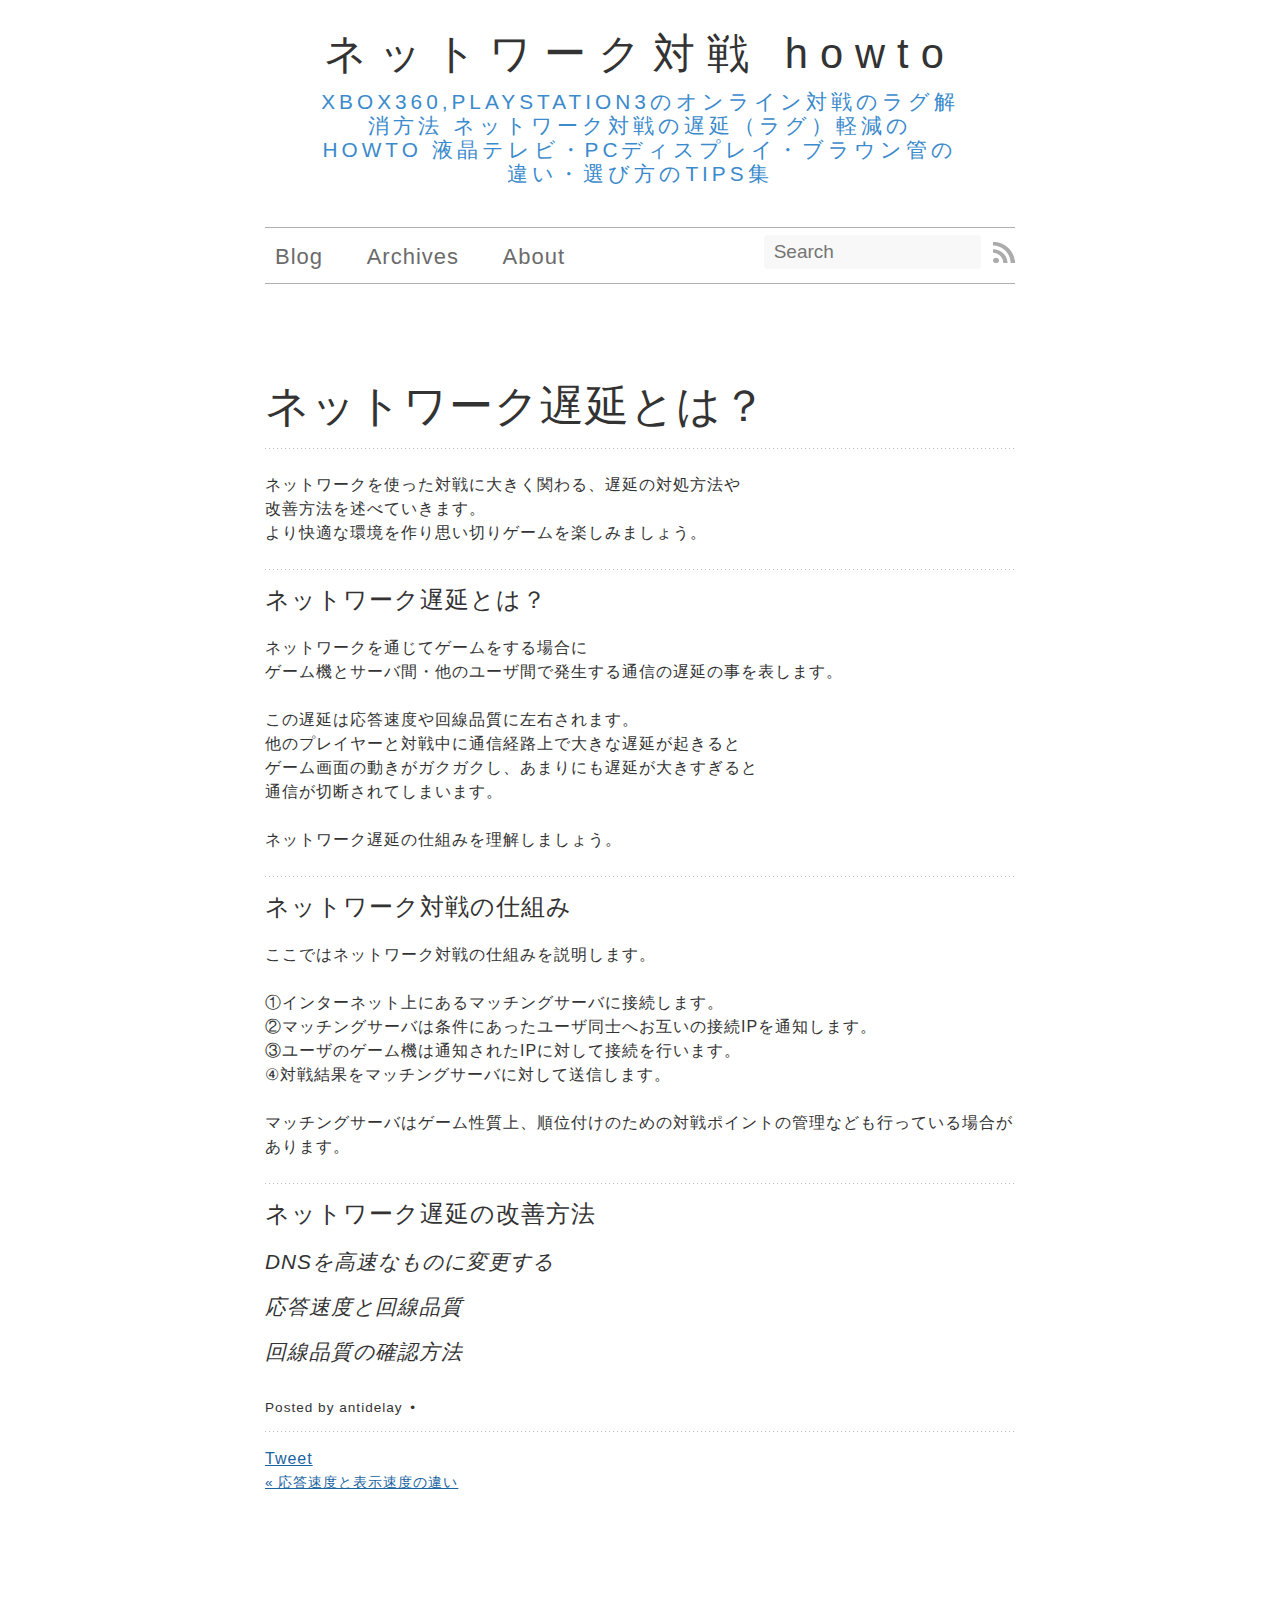
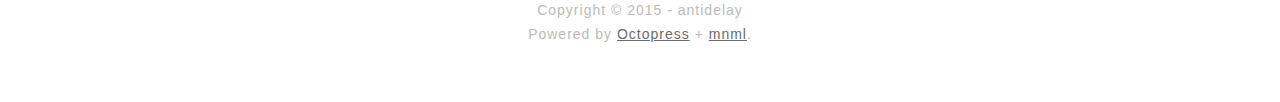
<file: blog/2015/01/01/network-delay/index.html>
<!DOCTYPE html>
<!--[if IEMobile 7 ]><html class="no-js iem7"><![endif]-->
<!--[if lt IE 9]><html class="no-js lte-ie8"><![endif]-->
<!--[if (gt IE 8)|(gt IEMobile 7)|!(IEMobile)|!(IE)]><!--><html class="no-js" lang="en"><!--<![endif]-->
<head>
  <meta charset="utf-8">
  <meta name="google-site-verification" content="9o7E7BO2frSyPH1SyALWSHg9Km1Guvoty39okT-nF8o" />
  <title>ネットワーク遅延とは？ - ネットワーク対戦 HowTo</title>
  <meta name="author" content="antidelay">

  
  <meta name="description" content="ネットワークを使った対戦に大きく関わる、遅延の対処方法や
改善方法を述べていきます。
より快適な環境を作り思い切りゲームを楽しみましょう。 ネットワーク遅延とは？ ネットワークを通じてゲームをする場合に
ゲーム機とサーバ間・他のユーザ間で発生する通信の遅延の事を表します。 &hellip;">
  

  <!-- http://t.co/dKP3o1e -->
  <meta name="HandheldFriendly" content="True">
  <meta name="MobileOptimized" content="320">
  <meta name="viewport" content="width=device-width, initial-scale=1">

  
  <link rel="canonical" href="http://antidelay.github.io/blog/2015/01/01/network-delay">
  <link href="/favicon.png" rel="icon">
  <link href="/stylesheets/screen.css" media="screen, projection" rel="stylesheet" type="text/css">
  <link href="/atom.xml" rel="alternate" title="ネットワーク対戦 HowTo" type="application/atom+xml">
  <script src="/javascripts/modernizr-2.0.js"></script>
  <script src="//ajax.googleapis.com/ajax/libs/jquery/1.9.1/jquery.min.js"></script>
  <script>!window.jQuery && document.write(unescape('%3Cscript src="./javascripts/lib/jquery.min.js"%3E%3C/script%3E'))</script>
  <script src="/javascripts/octopress.js" type="text/javascript"></script>
  <!--Fonts from Google"s Web font directory at http://google.com/webfonts -->
<link href="//fonts.googleapis.com/css?family=PT+Serif:regular,italic,bold,bolditalic" rel="stylesheet" type="text/css">
<link href="//fonts.googleapis.com/css?family=PT+Sans:regular,italic,bold,bolditalic" rel="stylesheet" type="text/css">
<link href='//fonts.googleapis.com/css?family=Open+Sans' rel='stylesheet' type='text/css'>
<link href='//fonts.googleapis.com/css?family=Fjalla+One' rel='stylesheet' type='text/css'>

  
  <script type="text/javascript">
    var _gaq = _gaq || [];
    _gaq.push(['_setAccount', 'UA-58120355-1']);
    _gaq.push(['_trackPageview']);

    (function() {
      var ga = document.createElement('script'); ga.type = 'text/javascript'; ga.async = true;
      ga.src = ('https:' == document.location.protocol ? 'https://ssl' : 'http://www') + '.google-analytics.com/ga.js';
      var s = document.getElementsByTagName('script')[0]; s.parentNode.insertBefore(ga, s);
    })();
  </script>


</head>

<body   class="collapse-sidebar sidebar-footer" >
  <header role="banner">
	<div class="header-title"><a href="/">ネットワーク対戦 HowTo</a></div>


	<br><div class="header-subtitle">XBOX360,PlayStation3のオンライン対戦のラグ解消方法 ネットワーク対戦の遅延（ラグ）軽減のHowTo 液晶テレビ・PCディスプレイ・ブラウン管の違い・選び方のTips集</div>

</header>
  <nav role="navigation"><ul class="subscription" data-subscription="rss">
  <li><a href="/atom.xml" rel="subscribe-rss" title="subscribe via RSS">RSS</a></li>
  
</ul>
  
<form action="https://www.google.com/search" method="get">
  <fieldset role="search">
    <input type="hidden" name="q" value="site:antidelay.github.io" />
    <input class="search" type="text" name="q" results="0" placeholder="Search"/>
  </fieldset>
</form>
  
<ul class="main-navigation">
  <li><a href="/">Blog</a></li>
  <li><a href="/blog/archives">Archives</a></li>
  <li><a href="/about">About</a></li>
</ul>

</nav>
  <div id="main">
    <div id="content">
      <div>
<article class="hentry" role="article">
  
  <header>
  
    
      <h1 class="entry-title">ネットワーク遅延とは？</h1>
    
  
    
      <p class="meta">
        








  


<time datetime="2015-01-01T21:52:59+09:00" pubdate data-updated="true"></time>
        
      </p>
    
  </header>


<div class="entry-content"><p>ネットワークを使った対戦に大きく関わる、遅延の対処方法や<br/>
改善方法を述べていきます。<br/>
より快適な環境を作り思い切りゲームを楽しみましょう。</p>

<h2>ネットワーク遅延とは？</h2>

<p>ネットワークを通じてゲームをする場合に<br/>
ゲーム機とサーバ間・他のユーザ間で発生する通信の遅延の事を表します。</p>

<p>この遅延は応答速度や回線品質に左右されます。<br/>
他のプレイヤーと対戦中に通信経路上で大きな遅延が起きると<br/>
ゲーム画面の動きがガクガクし、あまりにも遅延が大きすぎると<br/>
通信が切断されてしまいます。</p>

<p>ネットワーク遅延の仕組みを理解しましょう。</p>

<h2>ネットワーク対戦の仕組み</h2>

<p>ここではネットワーク対戦の仕組みを説明します。</p>

<p>①インターネット上にあるマッチングサーバに接続します。<br/>
②マッチングサーバは条件にあったユーザ同士へお互いの接続IPを通知します。<br/>
③ユーザのゲーム機は通知されたIPに対して接続を行います。<br/>
④対戦結果をマッチングサーバに対して送信します。</p>

<p>マッチングサーバはゲーム性質上、順位付けのための対戦ポイントの管理なども行っている場合があります。</p>

<h2>ネットワーク遅延の改善方法</h2>

<h3>DNSを高速なものに変更する</h3>

<h3>応答速度と回線品質</h3>

<h3>回線品質の確認方法</h3>
</div>


  <footer>
    <p class="meta">
      
  

<span class="byline author vcard">Posted by <span class="fn">antidelay</span></span>

      








  


<time datetime="2015-01-01T21:52:59+09:00" pubdate data-updated="true"></time>
      


    </p>
    
      <div class="sharing">
  
  <a href="http://twitter.com/share" class="twitter-share-button" data-url="http://antidelay.github.io/blog/2015/01/01/network-delay/" data-via="" data-counturl="http://antidelay.github.io/blog/2015/01/01/network-delay/" >Tweet</a>
  
  
  
</div>

    
    <p class="meta">
      
        <a class="basic-alignment left" href="/blog/2015/01/01/response_display_speed/" title="Previous Post: 応答速度と表示速度の違い">&laquo; 応答速度と表示速度の違い</a>
      
      
    </p>
  </footer>
</article>

</div>

<aside class="sidebar">
  
    <section>
  <h1>Recent Posts</h1>
  <ul id="recent_posts">
    
      <li class="post">
        <a href="/blog/2015/01/01/network-delay/">ネットワーク遅延とは？</a>
      </li>
    
      <li class="post">
        <a href="/blog/2015/01/01/response_display_speed/">応答速度と表示速度の違い</a>
      </li>
    
      <li class="post">
        <a href="/blog/2014/12/31/tv_mode/">液晶テレビのゲームモード・低遅延モード・PCモード</a>
      </li>
    
      <li class="post">
        <a href="/blog/2014/12/31/what_display_delay/">表示遅延とは？</a>
      </li>
    
  </ul>
</section>





  
</aside>


    </div>
  </div>
  <footer role="contentinfo"><p>
  Copyright &copy; 2015 -  antidelay <br/>
  <span class="credit">Powered by <a href="http://octopress.org">Octopress</a> + <a href="https://github.com/ioveracker/mnml">mnml</a>.
	  
  </span>
</p>

</footer>
  







  <script type="text/javascript">
    (function(){
      var twitterWidgets = document.createElement('script');
      twitterWidgets.type = 'text/javascript';
      twitterWidgets.async = true;
      twitterWidgets.src = 'http://platform.twitter.com/widgets.js';
      document.getElementsByTagName('head')[0].appendChild(twitterWidgets);
    })();
  </script>





</body>
</html>
</file>
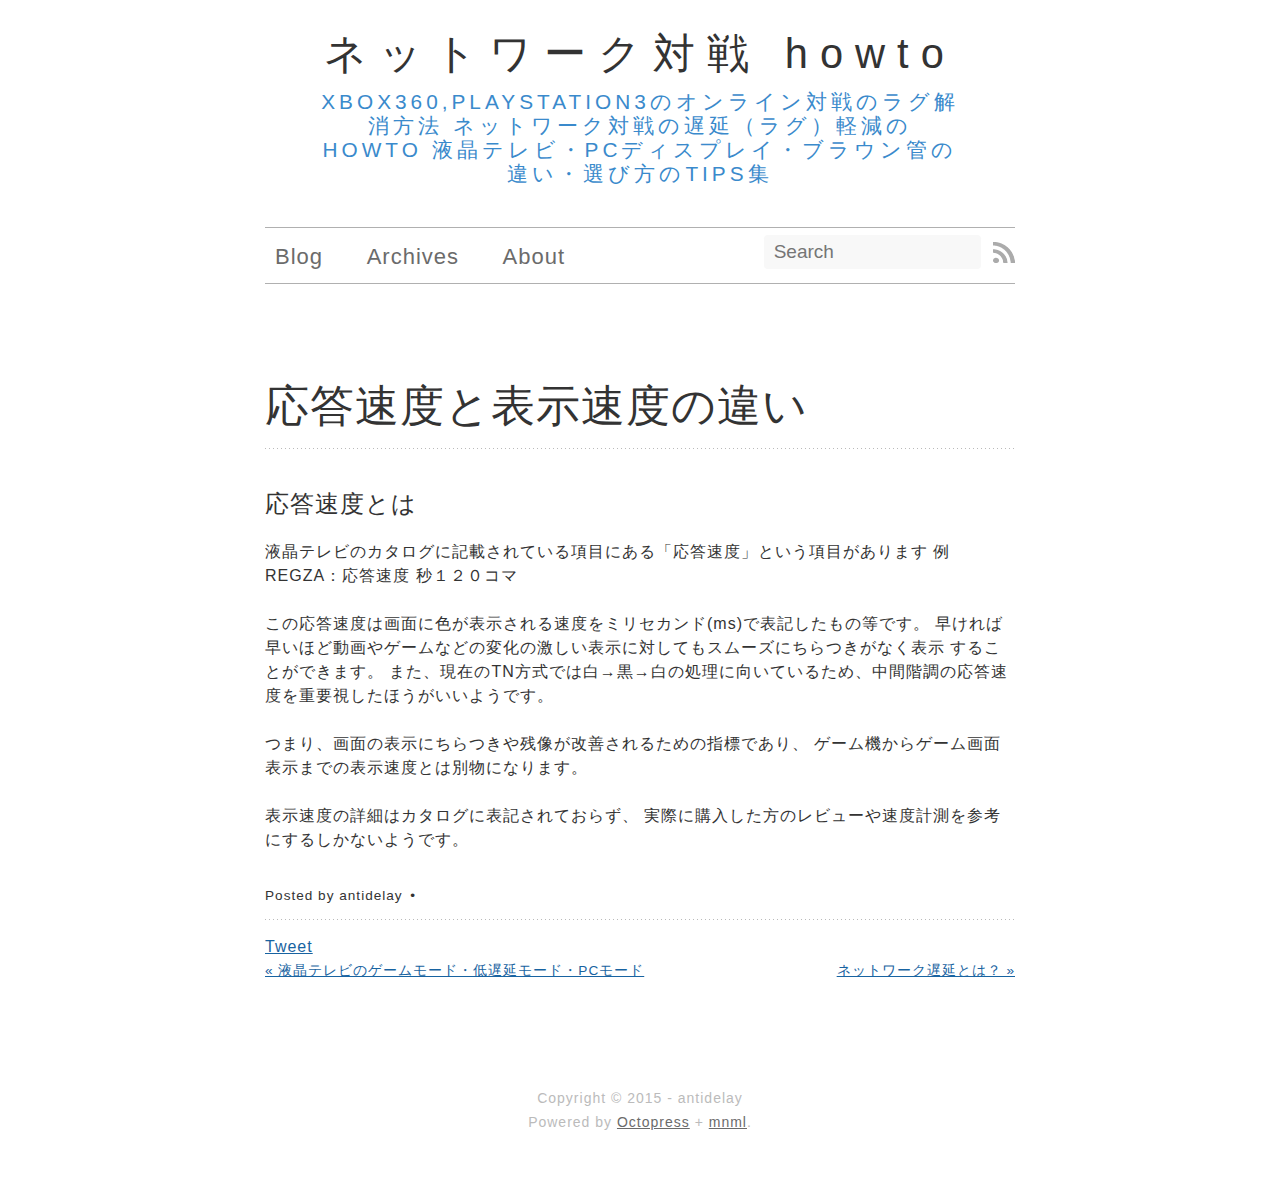
<file: blog/2015/01/01/response_display_speed/index.html>
<!DOCTYPE html>
<!--[if IEMobile 7 ]><html class="no-js iem7"><![endif]-->
<!--[if lt IE 9]><html class="no-js lte-ie8"><![endif]-->
<!--[if (gt IE 8)|(gt IEMobile 7)|!(IEMobile)|!(IE)]><!--><html class="no-js" lang="en"><!--<![endif]-->
<head>
  <meta charset="utf-8">
  <meta name="google-site-verification" content="9o7E7BO2frSyPH1SyALWSHg9Km1Guvoty39okT-nF8o" />
  <title>応答速度と表示速度の違い - ネットワーク対戦 HowTo</title>
  <meta name="author" content="antidelay">

  
  <meta name="description" content="応答速度とは 液晶テレビのカタログに記載されている項目にある「応答速度」という項目があります
例 REGZA：応答速度 秒１２０コマ この応答速度は画面に色が表示される速度をミリセカンド(ms)で表記したもの等です。 &hellip;">
  

  <!-- http://t.co/dKP3o1e -->
  <meta name="HandheldFriendly" content="True">
  <meta name="MobileOptimized" content="320">
  <meta name="viewport" content="width=device-width, initial-scale=1">

  
  <link rel="canonical" href="http://antidelay.github.io/blog/2015/01/01/response_display_speed">
  <link href="/favicon.png" rel="icon">
  <link href="/stylesheets/screen.css" media="screen, projection" rel="stylesheet" type="text/css">
  <link href="/atom.xml" rel="alternate" title="ネットワーク対戦 HowTo" type="application/atom+xml">
  <script src="/javascripts/modernizr-2.0.js"></script>
  <script src="//ajax.googleapis.com/ajax/libs/jquery/1.9.1/jquery.min.js"></script>
  <script>!window.jQuery && document.write(unescape('%3Cscript src="./javascripts/lib/jquery.min.js"%3E%3C/script%3E'))</script>
  <script src="/javascripts/octopress.js" type="text/javascript"></script>
  <!--Fonts from Google"s Web font directory at http://google.com/webfonts -->
<link href="//fonts.googleapis.com/css?family=PT+Serif:regular,italic,bold,bolditalic" rel="stylesheet" type="text/css">
<link href="//fonts.googleapis.com/css?family=PT+Sans:regular,italic,bold,bolditalic" rel="stylesheet" type="text/css">
<link href='//fonts.googleapis.com/css?family=Open+Sans' rel='stylesheet' type='text/css'>
<link href='//fonts.googleapis.com/css?family=Fjalla+One' rel='stylesheet' type='text/css'>

  
  <script type="text/javascript">
    var _gaq = _gaq || [];
    _gaq.push(['_setAccount', 'UA-58120355-1']);
    _gaq.push(['_trackPageview']);

    (function() {
      var ga = document.createElement('script'); ga.type = 'text/javascript'; ga.async = true;
      ga.src = ('https:' == document.location.protocol ? 'https://ssl' : 'http://www') + '.google-analytics.com/ga.js';
      var s = document.getElementsByTagName('script')[0]; s.parentNode.insertBefore(ga, s);
    })();
  </script>


</head>

<body   class="collapse-sidebar sidebar-footer" >
  <header role="banner">
	<div class="header-title"><a href="/">ネットワーク対戦 HowTo</a></div>


	<br><div class="header-subtitle">XBOX360,PlayStation3のオンライン対戦のラグ解消方法 ネットワーク対戦の遅延（ラグ）軽減のHowTo 液晶テレビ・PCディスプレイ・ブラウン管の違い・選び方のTips集</div>

</header>
  <nav role="navigation"><ul class="subscription" data-subscription="rss">
  <li><a href="/atom.xml" rel="subscribe-rss" title="subscribe via RSS">RSS</a></li>
  
</ul>
  
<form action="https://www.google.com/search" method="get">
  <fieldset role="search">
    <input type="hidden" name="q" value="site:antidelay.github.io" />
    <input class="search" type="text" name="q" results="0" placeholder="Search"/>
  </fieldset>
</form>
  
<ul class="main-navigation">
  <li><a href="/">Blog</a></li>
  <li><a href="/blog/archives">Archives</a></li>
  <li><a href="/about">About</a></li>
</ul>

</nav>
  <div id="main">
    <div id="content">
      <div>
<article class="hentry" role="article">
  
  <header>
  
    
      <h1 class="entry-title">応答速度と表示速度の違い</h1>
    
  
    
      <p class="meta">
        








  


<time datetime="2015-01-01T00:26:48+09:00" pubdate data-updated="true"></time>
        
      </p>
    
  </header>


<div class="entry-content"><h2>応答速度とは</h2>

<p>液晶テレビのカタログに記載されている項目にある「応答速度」という項目があります
例 REGZA：応答速度 秒１２０コマ</p>

<p>この応答速度は画面に色が表示される速度をミリセカンド(ms)で表記したもの等です。
早ければ早いほど動画やゲームなどの変化の激しい表示に対してもスムーズにちらつきがなく表示
することができます。
また、現在のTN方式では白→黒→白の処理に向いているため、中間階調の応答速度を重要視したほうがいいようです。</p>

<p>つまり、画面の表示にちらつきや残像が改善されるための指標であり、
ゲーム機からゲーム画面表示までの表示速度とは別物になります。</p>

<p>表示速度の詳細はカタログに表記されておらず、
実際に購入した方のレビューや速度計測を参考にするしかないようです。</p>
</div>


  <footer>
    <p class="meta">
      
  

<span class="byline author vcard">Posted by <span class="fn">antidelay</span></span>

      








  


<time datetime="2015-01-01T00:26:48+09:00" pubdate data-updated="true"></time>
      


    </p>
    
      <div class="sharing">
  
  <a href="http://twitter.com/share" class="twitter-share-button" data-url="http://antidelay.github.io/blog/2015/01/01/response_display_speed/" data-via="" data-counturl="http://antidelay.github.io/blog/2015/01/01/response_display_speed/" >Tweet</a>
  
  
  
</div>

    
    <p class="meta">
      
        <a class="basic-alignment left" href="/blog/2014/12/31/tv_mode/" title="Previous Post: 液晶テレビのゲームモード・低遅延モード・PCモード">&laquo; 液晶テレビのゲームモード・低遅延モード・PCモード</a>
      
      
        <a class="basic-alignment right" href="/blog/2015/01/01/network-delay/" title="Next Post: ネットワーク遅延とは？">ネットワーク遅延とは？ &raquo;</a>
      
    </p>
  </footer>
</article>

</div>

<aside class="sidebar">
  
    <section>
  <h1>Recent Posts</h1>
  <ul id="recent_posts">
    
      <li class="post">
        <a href="/blog/2015/01/01/network-delay/">ネットワーク遅延とは？</a>
      </li>
    
      <li class="post">
        <a href="/blog/2015/01/01/response_display_speed/">応答速度と表示速度の違い</a>
      </li>
    
      <li class="post">
        <a href="/blog/2014/12/31/tv_mode/">液晶テレビのゲームモード・低遅延モード・PCモード</a>
      </li>
    
      <li class="post">
        <a href="/blog/2014/12/31/what_display_delay/">表示遅延とは？</a>
      </li>
    
  </ul>
</section>





  
</aside>


    </div>
  </div>
  <footer role="contentinfo"><p>
  Copyright &copy; 2015 -  antidelay <br/>
  <span class="credit">Powered by <a href="http://octopress.org">Octopress</a> + <a href="https://github.com/ioveracker/mnml">mnml</a>.
	  
  </span>
</p>

</footer>
  







  <script type="text/javascript">
    (function(){
      var twitterWidgets = document.createElement('script');
      twitterWidgets.type = 'text/javascript';
      twitterWidgets.async = true;
      twitterWidgets.src = 'http://platform.twitter.com/widgets.js';
      document.getElementsByTagName('head')[0].appendChild(twitterWidgets);
    })();
  </script>





</body>
</html>
</file>
<file: stylesheets/screen.css>
html,body,div,span,applet,object,iframe,h1,h2,h3,h4,h5,h6,p,blockquote,pre,a,abbr,acronym,address,big,cite,code,del,dfn,em,img,ins,kbd,q,s,samp,small,strike,strong,sub,sup,tt,var,b,u,i,center,dl,dt,dd,ol,ul,li,fieldset,form,label,legend,table,caption,tbody,tfoot,thead,tr,th,td,article,aside,canvas,details,embed,figure,figcaption,footer,header,hgroup,menu,nav,output,ruby,section,summary,time,mark,audio,video{margin:0;padding:0;border:0;font:inherit;font-size:100%;vertical-align:baseline}html{line-height:1}ol,ul{list-style:none}table{border-collapse:collapse;border-spacing:0}caption,th,td{text-align:left;font-weight:normal;vertical-align:middle}q,blockquote{quotes:none}q:before,q:after,blockquote:before,blockquote:after{content:"";content:none}a img{border:none}article,aside,details,figcaption,figure,footer,header,hgroup,main,menu,nav,section,summary{display:block}article,aside,details,figcaption,figure,footer,header,hgroup,main,menu,nav,section,summary{display:block}a{color:#1863a1}a:visited{color:#751590}a:focus{color:#0181eb}a:hover{color:#0181eb}a:active{color:#01579f}aside.sidebar a{color:#1863a1}aside.sidebar a:focus{color:#0181eb}aside.sidebar a:hover{color:#0181eb}aside.sidebar a:active{color:#01579f}a{-moz-transition:color 0.3s;-o-transition:color 0.3s;-webkit-transition:color 0.3s;transition:color 0.3s}html{background:#252525 url('/images/line-tile.png?1419957521') top left}body>div{background:#f2f2f2;border-bottom:1px solid #bfbfbf}body>div>div{background:#f8f8f8;border-right:1px solid #e0e0e0}.heading,body>header h1,h1,h2,h3,h4,h5,h6{font-family:"PT Serif","Georgia","Helvetica Neue",Arial,sans-serif}.sans,body>header h2,article header p.meta,article>footer,#content .blog-index a[rel=full-article],#content .blog-index footer,html .gist .gist-file .gist-meta,#blog-archives a.category,#blog-archives time,aside.sidebar section,body>footer{font-family:"Helvetica Neue",Arial,sans-serif}.serif,body{font-family:"PT Serif",Georgia,Times,"Times New Roman",serif}.mono,pre,code,tt,p code,li code{font-family:Menlo,Monaco,"Andale Mono","lucida console","Courier New",monospace}body>header h1{font-size:2.2em;font-family:"PT Serif","Georgia","Helvetica Neue",Arial,sans-serif;font-weight:normal;line-height:1.2em;margin-bottom:0.6667em}body>header h2{font-family:"PT Serif","Georgia","Helvetica Neue",Arial,sans-serif}body{line-height:1.5em;letter-spacing:1px;color:#222}h1{font-size:2.2em;line-height:1.2em}@media only screen and (min-width: 992px){body{font-size:1.15em}h1{font-size:2.6em;line-height:1.2em}}h1,h2,h3,h4,h5,h6{text-rendering:optimizelegibility;margin-bottom:1em;font-weight:bold}h2,section h1{font-size:1.5em}h3,section h2,section section h1{font-size:1.3em}h4,section h3,section section h2,section section section h1{font-size:1em}h5,section h4,section section h3{font-size:.9em}h6,section h5,section section h4,section section section h3{font-size:.8em}p,article blockquote,ul,ol{margin-bottom:1.5em}ul{list-style-type:disc}ul ul{list-style-type:circle;margin-bottom:0px}ul ul ul{list-style-type:square;margin-bottom:0px}ol{list-style-type:decimal}ol ol{list-style-type:lower-alpha;margin-bottom:0px}ol ol ol{list-style-type:lower-roman;margin-bottom:0px}ul,ul ul,ul ol,ol,ol ul,ol ol{margin-left:1.3em}ul ul,ul ol,ol ul,ol ol{margin-bottom:0em}strong{font-weight:bold}em{font-style:italic}sup,sub{font-size:0.8em;position:relative;display:inline-block}sup{top:-.5em}sub{bottom:-.5em}q{font-style:italic}q:before{content:"\201C"}q:after{content:"\201D"}em,dfn{font-style:italic}strong,dfn{font-weight:bold}del,s{text-decoration:line-through}abbr,acronym{border-bottom:1px dotted;cursor:help}sub,sup{line-height:0}hr{margin-bottom:0.2em}small{font-size:.8em}big{font-size:1.2em}article blockquote{font-style:italic;position:relative;font-size:1.2em;line-height:1.5em;padding-left:1em;border-left:4px solid rgba(170,170,170,0.5)}article blockquote cite{font-style:italic}article blockquote cite a{color:#aaa !important;word-wrap:break-word}article blockquote cite:before{content:'\2014';padding-right:.3em;padding-left:.3em;color:#aaa}@media only screen and (min-width: 992px){article blockquote{padding-left:1.5em;border-left-width:4px}}.pullquote-right:before,.pullquote-left:before{padding:0;border:none;content:attr(data-pullquote);float:right;width:45%;margin:.5em 0 1em 1.5em;position:relative;top:7px;font-size:1.4em;line-height:1.45em}.pullquote-left:before{float:left;margin:.5em 1.5em 1em 0}.force-wrap,article a,aside.sidebar a{white-space:-moz-pre-wrap;white-space:-pre-wrap;white-space:-o-pre-wrap;white-space:pre-wrap;word-wrap:break-word}.group,body>header,body>nav,body>footer,body #content>article,body #content>div>article,body #content>div>section,body div.pagination,aside.sidebar,#main,#content,.sidebar{*zoom:1}.group:after,body>header:after,body>nav:after,body>footer:after,body #content>article:after,body #content>div>article:after,body #content>div>section:after,body div.pagination:after,#main:after,#content:after,.sidebar:after{content:"";display:table;clear:both}body{-webkit-text-size-adjust:none;max-width:1200px;position:relative;margin:0 auto}body>header,body>nav,body>footer,body #content>article,body #content>div>article,body #content>div>section{padding-left:18px;padding-right:18px}@media only screen and (min-width: 480px){body>header,body>nav,body>footer,body #content>article,body #content>div>article,body #content>div>section{padding-left:25px;padding-right:25px}}@media only screen and (min-width: 768px){body>header,body>nav,body>footer,body #content>article,body #content>div>article,body #content>div>section{padding-left:35px;padding-right:35px}}@media only screen and (min-width: 992px){body>header,body>nav,body>footer,body #content>article,body #content>div>article,body #content>div>section{padding-left:55px;padding-right:55px}}body div.pagination{margin-left:18px;margin-right:18px}@media only screen and (min-width: 480px){body div.pagination{margin-left:25px;margin-right:25px}}@media only screen and (min-width: 768px){body div.pagination{margin-left:35px;margin-right:35px}}@media only screen and (min-width: 992px){body div.pagination{margin-left:55px;margin-right:55px}}body>header{font-size:1em;padding-top:1.5em;padding-bottom:1.5em}#content{overflow:hidden}#content>div,#content>article{width:100%}aside.sidebar{float:none;padding:0 18px 1px;background-color:#f7f7f7;border-top:1px solid #e0e0e0}.flex-content,article img,article video,article .flash-video,aside.sidebar img{max-width:100%;height:auto}.basic-alignment.left,article img.left,article video.left,article .left.flash-video,aside.sidebar img.left{float:left;margin-right:1.5em}.basic-alignment.right,article img.right,article video.right,article .right.flash-video,aside.sidebar img.right{float:right;margin-left:1.5em}.basic-alignment.center,article img.center,article video.center,article .center.flash-video,aside.sidebar img.center{display:block;margin:0 auto 1.5em}.basic-alignment.left,article img.left,article video.left,article .left.flash-video,aside.sidebar img.left,.basic-alignment.right,article img.right,article video.right,article .right.flash-video,aside.sidebar img.right{margin-bottom:.8em}.toggle-sidebar,.no-sidebar .toggle-sidebar{display:none}@media only screen and (min-width: 750px){body.sidebar-footer aside.sidebar{float:none;width:auto;clear:left;margin:0;padding:0 35px 1px;background-color:#f7f7f7;border-top:1px solid #eaeaea}body.sidebar-footer aside.sidebar section.odd,body.sidebar-footer aside.sidebar section.even{float:left;width:48%}body.sidebar-footer aside.sidebar section.odd{margin-left:0}body.sidebar-footer aside.sidebar section.even{margin-left:4%}body.sidebar-footer aside.sidebar.thirds section{width:30%;margin-left:5%}body.sidebar-footer aside.sidebar.thirds section.first{margin-left:0;clear:both}}body.sidebar-footer #content{margin-right:0px}body.sidebar-footer .toggle-sidebar{display:none}@media only screen and (min-width: 550px){body>header{font-size:1em}}@media only screen and (min-width: 750px){aside.sidebar{float:none;width:auto;clear:left;margin:0;padding:0 35px 1px;background-color:#f7f7f7;border-top:1px solid #eaeaea}aside.sidebar section.odd,aside.sidebar section.even{float:left;width:48%}aside.sidebar section.odd{margin-left:0}aside.sidebar section.even{margin-left:4%}aside.sidebar.thirds section{width:30%;margin-left:5%}aside.sidebar.thirds section.first{margin-left:0;clear:both}}@media only screen and (min-width: 768px){body{-webkit-text-size-adjust:auto}body>header{font-size:1.2em}#main{padding:0;margin:0 auto}#content{overflow:visible;margin-right:240px;position:relative}.no-sidebar #content{margin-right:0;border-right:0}.collapse-sidebar #content{margin-right:20px}#content>div,#content>article{padding-top:17.5px;padding-bottom:17.5px;float:left}aside.sidebar{width:210px;padding:0 15px 15px;background:none;clear:none;float:left;margin:0 -100% 0 0}aside.sidebar section{width:auto;margin-left:0}aside.sidebar section.odd,aside.sidebar section.even{float:none;width:auto;margin-left:0}.collapse-sidebar aside.sidebar{float:none;width:auto;clear:left;margin:0;padding:0 35px 1px;background-color:#f7f7f7;border-top:1px solid #eaeaea}.collapse-sidebar aside.sidebar section.odd,.collapse-sidebar aside.sidebar section.even{float:left;width:48%}.collapse-sidebar aside.sidebar section.odd{margin-left:0}.collapse-sidebar aside.sidebar section.even{margin-left:4%}.collapse-sidebar aside.sidebar.thirds section{width:30%;margin-left:5%}.collapse-sidebar aside.sidebar.thirds section.first{margin-left:0;clear:both}}@media only screen and (min-width: 992px){body>header{font-size:1.3em}#content{margin-right:300px}#content>div,#content>article{padding-top:27.5px;padding-bottom:27.5px}aside.sidebar{width:260px;padding:1.2em 20px 20px}.collapse-sidebar aside.sidebar{padding-left:55px;padding-right:55px}}@media only screen and (min-width: 768px){ul,ol{margin-left:0}}body>header{background:#333}body>header h1{display:inline-block;margin:0}body>header h1 a,body>header h1 a:visited,body>header h1 a:hover{color:#f2f2f2;text-decoration:none}body>header h2{margin:.2em 0 0;font-size:1em;color:#aaa;font-weight:normal}body>nav{position:relative;background-color:#ccc;background:url('/images/noise.png?1419957521'),url('[data-uri]');background:url('/images/noise.png?1419957521'),-webkit-gradient(linear, 50% 0%, 50% 100%, color-stop(0%, #e0e0e0),color-stop(50%, #cccccc),color-stop(100%, #b0b0b0));background:url('/images/noise.png?1419957521'),-moz-linear-gradient(#e0e0e0,#cccccc,#b0b0b0);background:url('/images/noise.png?1419957521'),-webkit-linear-gradient(#e0e0e0,#cccccc,#b0b0b0);background:url('/images/noise.png?1419957521'),linear-gradient(#e0e0e0,#cccccc,#b0b0b0);border-top:1px solid #f2f2f2;border-bottom:1px solid #8c8c8c;padding-top:.35em;padding-bottom:.35em}body>nav form{-moz-background-clip:padding;-o-background-clip:padding-box;-webkit-background-clip:padding;background-clip:padding-box;margin:0;padding:0}body>nav form .search{padding:.3em .5em 0;font-size:.85em;font-family:"Helvetica Neue",Arial,sans-serif;line-height:1.1em;width:95%;-moz-border-radius:0.5em;-webkit-border-radius:0.5em;border-radius:0.5em;-moz-background-clip:padding;-o-background-clip:padding-box;-webkit-background-clip:padding;background-clip:padding-box;-moz-box-shadow:#d1d1d1 0 1px;-webkit-box-shadow:#d1d1d1 0 1px;box-shadow:#d1d1d1 0 1px;background-color:#f2f2f2;border:1px solid #b3b3b3;color:#888}body>nav form .search:focus{color:#444;border-color:#80b1df;-moz-box-shadow:#80b1df 0 0 4px,#80b1df 0 0 3px inset;-webkit-box-shadow:#80b1df 0 0 4px,#80b1df 0 0 3px inset;box-shadow:#80b1df 0 0 4px,#80b1df 0 0 3px inset;background-color:#fff;outline:none}body>nav fieldset[role=search]{float:right;width:48%}body>nav fieldset.mobile-nav{float:left;width:48%}body>nav fieldset.mobile-nav select{width:100%;font-size:.8em;border:1px solid #888}body>nav ul{display:none}@media only screen and (min-width: 550px){body>nav{font-size:.9em}body>nav ul{margin:0;padding:0;border:0;overflow:hidden;*zoom:1;float:left;display:block;padding-top:.15em}body>nav ul li{list-style-image:none;list-style-type:none;margin-left:0;white-space:nowrap;float:left;padding-left:0;padding-right:0}body>nav ul li:first-child{padding-left:0}body>nav ul li:last-child{padding-right:0}body>nav ul li.last{padding-right:0}body>nav ul.subscription{margin-left:.8em;float:right}body>nav ul.subscription li:last-child a{padding-right:0}body>nav ul li{margin:0}body>nav a{color:#6b6b6b;font-family:"Helvetica Neue",Arial,sans-serif;text-shadow:#ebebeb 0 1px;float:left;text-decoration:none;font-size:1.1em;padding:.1em 0;line-height:1.5em}body>nav a:visited{color:#6b6b6b}body>nav a:hover{color:#3090e0}body>nav li+li{border-left:1px solid #b0b0b0;margin-left:.8em}body>nav li+li a{padding-left:.8em;border-left:1px solid #dedede}body>nav form{float:right;text-align:left;padding-left:.8em;width:175px}body>nav form .search{width:93%;font-size:.95em;line-height:1.2em}body>nav ul[data-subscription$=email]+form{width:97px}body>nav ul[data-subscription$=email]+form .search{width:91%}body>nav fieldset.mobile-nav{display:none}body>nav fieldset[role=search]{width:99%}}@media only screen and (min-width: 992px){body>nav form{width:215px}body>nav ul[data-subscription$=email]+form{width:147px}}.no-placeholder body>nav .search{background:#f2f2f2 url('/images/search.png?1419957521') 0.3em 0.25em no-repeat;text-indent:1.3em}@media only screen and (min-width: 550px){.maskImage body>nav ul[data-subscription$=email]+form{width:123px}}@media only screen and (min-width: 992px){.maskImage body>nav ul[data-subscription$=email]+form{width:173px}}.maskImage ul.subscription{position:relative;top:.2em}.maskImage ul.subscription li,.maskImage ul.subscription a{border:0;padding:0}.maskImage a[rel=subscribe-rss]{position:relative;top:0px;text-indent:-999999em;border:0;padding:0}.maskImage a[rel=subscribe-rss],.maskImage a[rel=subscribe-rss]:after{-webkit-mask-image:url('/images/rss.png?1419957521');-moz-mask-image:url('/images/rss.png?1419957521');-ms-mask-image:url('/images/rss.png?1419957521');-o-mask-image:url('/images/rss.png?1419957521');mask-image:url('/images/rss.png?1419957521');-webkit-mask-repeat:no-repeat;-moz-mask-repeat:no-repeat;-ms-mask-repeat:no-repeat;-o-mask-repeat:no-repeat;mask-repeat:no-repeat;width:22px;height:22px}.maskImage a[rel=subscribe-rss]:after{content:"";position:absolute;top:-1px;left:0;background-color:#ababab;transition:all .3s linear;-webkit-transition:all .3s linear}.maskImage a[rel=subscribe-rss]:hover:after{background-color:#f70;transition:all .3s linear;-webkit-transition:all .3s linear}.maskImage a[rel=subscribe-email]{position:relative;top:0px;text-indent:-999999em;border:0;padding:0}.maskImage a[rel=subscribe-email],.maskImage a[rel=subscribe-email]:after{-webkit-mask-image:url('/images/email.png?1419957521');-moz-mask-image:url('/images/email.png?1419957521');-ms-mask-image:url('/images/email.png?1419957521');-o-mask-image:url('/images/email.png?1419957521');mask-image:url('/images/email.png?1419957521');-webkit-mask-repeat:no-repeat;-moz-mask-repeat:no-repeat;-ms-mask-repeat:no-repeat;-o-mask-repeat:no-repeat;mask-repeat:no-repeat;width:28px;height:22px}.maskImage a[rel=subscribe-email]:after{content:"";position:absolute;top:-1px;left:0;background-color:#ababab;transition:all .3s linear;-webkit-transition:all .3s linear}.maskImage a[rel=subscribe-email]:hover:after{background-color:#f70;transition:all .3s linear;-webkit-transition:all .3s linear}article{padding-top:1em}article header{position:relative;padding-top:2em;padding-bottom:1em;margin-bottom:1em;background:url('[data-uri]') bottom left repeat-x}article header h1{margin:0}article header h1 a{text-decoration:none}article header h1 a:hover{text-decoration:underline}article header p{font-size:.9em;color:#aaa;margin:0}article header p.meta{text-transform:uppercase;position:absolute;top:0}@media only screen and (min-width: 768px){article header{margin-bottom:1.5em;padding-bottom:1em;background:url('[data-uri]') bottom left repeat-x}}article h2{padding-top:0.8em;background:url('[data-uri]') top left repeat-x}.entry-content article h2:first-child,article header+h2{padding-top:0}article h2:first-child,article header+h2{background:none}article .feature{padding-top:.5em;margin-bottom:1em;padding-bottom:1em;background:url('[data-uri]') bottom left repeat-x;font-size:2.0em;font-style:italic;line-height:1.3em}article img,article video,article .flash-video{-moz-border-radius:0.3em;-webkit-border-radius:0.3em;border-radius:0.3em;-moz-box-shadow:rgba(0,0,0,0.15) 0 1px 4px;-webkit-box-shadow:rgba(0,0,0,0.15) 0 1px 4px;box-shadow:rgba(0,0,0,0.15) 0 1px 4px;-moz-box-sizing:border-box;-webkit-box-sizing:border-box;box-sizing:border-box;border:#fff 0.5em solid}article video,article .flash-video{margin:0 auto 1.5em}article video{display:block;width:100%}article .flash-video>div{position:relative;display:block;padding-bottom:56.25%;padding-top:1px;height:0;overflow:hidden}article .flash-video>div iframe,article .flash-video>div object,article .flash-video>div embed{position:absolute;top:0;left:0;width:100%;height:100%}article>footer{padding-bottom:2.5em;margin-top:2em}article>footer p.meta{margin-bottom:.8em;font-size:.85em;clear:both;overflow:hidden}.blog-index article+article{background:url('[data-uri]') top left repeat-x}#content .blog-index{padding-top:0;padding-bottom:0}#content .blog-index article{padding-top:2em}#content .blog-index article header{background:none;padding-bottom:0}#content .blog-index article h1{font-size:2.2em}#content .blog-index article h1 a{color:inherit}#content .blog-index article h1 a:hover{color:#0181eb}#content .blog-index a[rel=full-article]{display:inline-block;margin-right:.5em;text-decoration:none;color:#666;font-weight:100;font-size:1.5em}#content .blog-index footer{margin-top:1em}.separator,article>footer .byline+time:before,article>footer time+time:before,article>footer .comments:before,article>footer .byline ~ .categories:before{content:"\2022 ";padding:0 .4em 0 .2em;display:inline-block}#content div.pagination{text-align:center;font-size:.95em;position:relative;background:url('[data-uri]') top left repeat-x;padding-top:1.5em;padding-bottom:1.5em}#content div.pagination a{text-decoration:none;color:#aaa}#content div.pagination a.prev{position:absolute;left:0}#content div.pagination a.next{position:absolute;right:0}#content div.pagination a:hover{color:#0181eb}#content div.pagination a[href*=archive]:before,#content div.pagination a[href*=archive]:after{content:'\2014';padding:0 .3em}p.meta+.sharing{padding-top:1em;padding-left:0;background:url('[data-uri]') top left repeat-x}#fb-root{display:none}.highlight,html .gist .gist-file .gist-syntax .gist-highlight{border:1px solid #e7dec3 !important}.highlight table td.code,html .gist .gist-file .gist-syntax .gist-highlight table td.code{width:100%}.highlight .line-numbers,html .gist .gist-file .gist-syntax .highlight .line_numbers{text-align:right;font-size:13px;line-height:1.45em;background:#fdf8e8 !important;border-right:1px solid #ebe4ce !important;-moz-box-shadow:#fef9ed -1px 0 inset;-webkit-box-shadow:#fef9ed -1px 0 inset;box-shadow:#fef9ed -1px 0 inset;text-shadow:#f1ecdc 0 -1px;padding:.8em !important;-moz-border-radius:0;-webkit-border-radius:0;border-radius:0}.highlight .line-numbers span,html .gist .gist-file .gist-syntax .highlight .line_numbers span{color:#93a1a1 !important}figure.code .highlight pre,.gist-file .highlight pre,pre .highlight pre{-moz-box-shadow:none;-webkit-box-shadow:none;box-shadow:none}html .gist .gist-file{margin-bottom:1.8em;position:relative;border:none;padding-top:26px !important}html .gist .gist-file .highlight{margin-bottom:0}html .gist .gist-file .gist-syntax{border-bottom:0 !important;background:none !important}html .gist .gist-file .gist-syntax .gist-highlight{background:#fdf6e3 !important}html .gist .gist-file .gist-syntax .highlight pre{padding:0}html .gist .gist-file .gist-meta{padding:.6em 0.8em;border:1px solid #f1ecdc !important;color:#93a1a1;font-size:.7em !important;background:#fef9ed;border:1px solid #e7dec3 !important;border-top:1px solid #fef9ed !important;line-height:1.5em}html .gist .gist-file .gist-meta a{color:#75878b !important;text-decoration:none}html .gist .gist-file .gist-meta a:hover,html .gist .gist-file .gist-meta a:focus{text-decoration:underline}html .gist .gist-file .gist-meta a:hover{color:#586e75 !important}html .gist .gist-file .gist-meta a[href*='#file']{position:absolute;top:0;left:0;right:-10px;color:#474747 !important}html .gist .gist-file .gist-meta a[href*='#file']:hover{color:#1863a1 !important}html .gist .gist-file .gist-meta a[href*=raw]{top:.4em}pre{background:#fdf6e3;-moz-border-radius:0.4em;-webkit-border-radius:0.4em;border-radius:0.4em;border:1px solid #e7dec3;line-height:1.45em;font-size:13px;margin-bottom:2.1em;padding:.8em 1em;color:#586e75;overflow:auto}h3.filename+pre{-moz-border-radius-topleft:0px;-webkit-border-top-left-radius:0px;border-top-left-radius:0px;-moz-border-radius-topright:0px;-webkit-border-top-right-radius:0px;border-top-right-radius:0px}p code,li code{display:inline-block;white-space:no-wrap;background:#fff;font-size:.8em;line-height:1.5em;color:#555;border:1px solid #ddd;-moz-border-radius:0.4em;-webkit-border-radius:0.4em;border-radius:0.4em;padding:0 .3em;margin:-1px 0}p pre code,li pre code{font-size:1em !important;background:none;border:none}.pre-code,html .gist .gist-file .gist-syntax .highlight pre,.highlight code{font-family:Menlo,Monaco,"Andale Mono","lucida console","Courier New",monospace !important;overflow:scroll;overflow-y:hidden;display:block;padding:.8em;overflow-x:auto;line-height:1.45em;background:#fdf6e3 !important;color:#586e75 !important}.pre-code span,html .gist .gist-file .gist-syntax .highlight pre span,.highlight code span{color:#586e75 !important}.pre-code span,html .gist .gist-file .gist-syntax .highlight pre span,.highlight code span{font-style:normal !important;font-weight:normal !important}.pre-code .c,html .gist .gist-file .gist-syntax .highlight pre .c,.highlight code .c{color:#93a1a1 !important;font-style:italic !important}.pre-code .cm,html .gist .gist-file .gist-syntax .highlight pre .cm,.highlight code .cm{color:#93a1a1 !important;font-style:italic !important}.pre-code .cp,html .gist .gist-file .gist-syntax .highlight pre .cp,.highlight code .cp{color:#93a1a1 !important;font-style:italic !important}.pre-code .c1,html .gist .gist-file .gist-syntax .highlight pre .c1,.highlight code .c1{color:#93a1a1 !important;font-style:italic !important}.pre-code .cs,html .gist .gist-file .gist-syntax .highlight pre .cs,.highlight code .cs{color:#93a1a1 !important;font-weight:bold !important;font-style:italic !important}.pre-code .err,html .gist .gist-file .gist-syntax .highlight pre .err,.highlight code .err{color:#dc322f !important;background:none !important}.pre-code .k,html .gist .gist-file .gist-syntax .highlight pre .k,.highlight code .k{color:#cb4b16 !important}.pre-code .o,html .gist .gist-file .gist-syntax .highlight pre .o,.highlight code .o{color:#586e75 !important;font-weight:bold !important}.pre-code .p,html .gist .gist-file .gist-syntax .highlight pre .p,.highlight code .p{color:#586e75 !important}.pre-code .ow,html .gist .gist-file .gist-syntax .highlight pre .ow,.highlight code .ow{color:#2aa198 !important;font-weight:bold !important}.pre-code .gd,html .gist .gist-file .gist-syntax .highlight pre .gd,.highlight code .gd{color:#586e75 !important;background-color:#f4c5b6 !important;display:inline-block}.pre-code .gd .x,html .gist .gist-file .gist-syntax .highlight pre .gd .x,.highlight code .gd .x{color:#586e75 !important;background-color:#f1b1a4 !important;display:inline-block}.pre-code .ge,html .gist .gist-file .gist-syntax .highlight pre .ge,.highlight code .ge{color:#586e75 !important;font-style:italic !important}.pre-code .gh,html .gist .gist-file .gist-syntax .highlight pre .gh,.highlight code .gh{color:#93a1a1 !important}.pre-code .gi,html .gist .gist-file .gist-syntax .highlight pre .gi,.highlight code .gi{color:#586e75 !important;background-color:#e5e3b5 !important;display:inline-block}.pre-code .gi .x,html .gist .gist-file .gist-syntax .highlight pre .gi .x,.highlight code .gi .x{color:#586e75 !important;background-color:#cdd088 !important;display:inline-block}.pre-code .gs,html .gist .gist-file .gist-syntax .highlight pre .gs,.highlight code .gs{color:#586e75 !important;font-weight:bold !important}.pre-code .gu,html .gist .gist-file .gist-syntax .highlight pre .gu,.highlight code .gu{color:#6c71c4 !important}.pre-code .kc,html .gist .gist-file .gist-syntax .highlight pre .kc,.highlight code .kc{color:#859900 !important;font-weight:bold !important}.pre-code .kd,html .gist .gist-file .gist-syntax .highlight pre .kd,.highlight code .kd{color:#268bd2 !important}.pre-code .kp,html .gist .gist-file .gist-syntax .highlight pre .kp,.highlight code .kp{color:#cb4b16 !important;font-weight:bold !important}.pre-code .kr,html .gist .gist-file .gist-syntax .highlight pre .kr,.highlight code .kr{color:#d33682 !important;font-weight:bold !important}.pre-code .kt,html .gist .gist-file .gist-syntax .highlight pre .kt,.highlight code .kt{color:#2aa198 !important}.pre-code .n,html .gist .gist-file .gist-syntax .highlight pre .n,.highlight code .n{color:#268bd2 !important}.pre-code .na,html .gist .gist-file .gist-syntax .highlight pre .na,.highlight code .na{color:#268bd2 !important}.pre-code .nb,html .gist .gist-file .gist-syntax .highlight pre .nb,.highlight code .nb{color:#859900 !important}.pre-code .nc,html .gist .gist-file .gist-syntax .highlight pre .nc,.highlight code .nc{color:#d33682 !important}.pre-code .no,html .gist .gist-file .gist-syntax .highlight pre .no,.highlight code .no{color:#b58900 !important}.pre-code .nl,html .gist .gist-file .gist-syntax .highlight pre .nl,.highlight code .nl{color:#859900 !important}.pre-code .ne,html .gist .gist-file .gist-syntax .highlight pre .ne,.highlight code .ne{color:#268bd2 !important;font-weight:bold !important}.pre-code .nf,html .gist .gist-file .gist-syntax .highlight pre .nf,.highlight code .nf{color:#268bd2 !important;font-weight:bold !important}.pre-code .nn,html .gist .gist-file .gist-syntax .highlight pre .nn,.highlight code .nn{color:#b58900 !important}.pre-code .nt,html .gist .gist-file .gist-syntax .highlight pre .nt,.highlight code .nt{color:#268bd2 !important;font-weight:bold !important}.pre-code .nx,html .gist .gist-file .gist-syntax .highlight pre .nx,.highlight code .nx{color:#b58900 !important}.pre-code .vg,html .gist .gist-file .gist-syntax .highlight pre .vg,.highlight code .vg{color:#268bd2 !important}.pre-code .vi,html .gist .gist-file .gist-syntax .highlight pre .vi,.highlight code .vi{color:#268bd2 !important}.pre-code .nv,html .gist .gist-file .gist-syntax .highlight pre .nv,.highlight code .nv{color:#268bd2 !important}.pre-code .mf,html .gist .gist-file .gist-syntax .highlight pre .mf,.highlight code .mf{color:#2aa198 !important}.pre-code .m,html .gist .gist-file .gist-syntax .highlight pre .m,.highlight code .m{color:#2aa198 !important}.pre-code .mh,html .gist .gist-file .gist-syntax .highlight pre .mh,.highlight code .mh{color:#2aa198 !important}.pre-code .mi,html .gist .gist-file .gist-syntax .highlight pre .mi,.highlight code .mi{color:#2aa198 !important}.pre-code .s,html .gist .gist-file .gist-syntax .highlight pre .s,.highlight code .s{color:#2aa198 !important}.pre-code .sd,html .gist .gist-file .gist-syntax .highlight pre .sd,.highlight code .sd{color:#2aa198 !important}.pre-code .s2,html .gist .gist-file .gist-syntax .highlight pre .s2,.highlight code .s2{color:#2aa198 !important}.pre-code .se,html .gist .gist-file .gist-syntax .highlight pre .se,.highlight code .se{color:#dc322f !important}.pre-code .si,html .gist .gist-file .gist-syntax .highlight pre .si,.highlight code .si{color:#268bd2 !important}.pre-code .sr,html .gist .gist-file .gist-syntax .highlight pre .sr,.highlight code .sr{color:#2aa198 !important}.pre-code .s1,html .gist .gist-file .gist-syntax .highlight pre .s1,.highlight code .s1{color:#2aa198 !important}.pre-code div .gd,html .gist .gist-file .gist-syntax .highlight pre div .gd,.highlight code div .gd,.pre-code div .gd .x,html .gist .gist-file .gist-syntax .highlight pre div .gd .x,.highlight code div .gd .x,.pre-code div .gi,html .gist .gist-file .gist-syntax .highlight pre div .gi,.highlight code div .gi,.pre-code div .gi .x,html .gist .gist-file .gist-syntax .highlight pre div .gi .x,.highlight code div .gi .x{display:inline-block;width:100%}.highlight,.gist-highlight{margin-bottom:1.8em;background:#fdf6e3;overflow-y:hidden;overflow-x:auto}.highlight pre,.gist-highlight pre{background:none;-moz-border-radius:0px;-webkit-border-radius:0px;border-radius:0px;border:none;padding:0;margin-bottom:0}pre::-webkit-scrollbar,.highlight::-webkit-scrollbar,.gist-highlight::-webkit-scrollbar{height:.5em;background:rgba(0,0,0,0.15)}pre::-webkit-scrollbar-thumb:horizontal,.highlight::-webkit-scrollbar-thumb:horizontal,.gist-highlight::-webkit-scrollbar-thumb:horizontal{background:rgba(0,0,0,0.15);-webkit-border-radius:4px;border-radius:4px}.highlight code{background:#000}figure.code{background:none;padding:0;border:0;margin-bottom:1.5em}figure.code pre{margin-bottom:0}figure.code figcaption{position:relative}figure.code .highlight{margin-bottom:0}.code-title,html .gist .gist-file .gist-meta a[href*='#file'],h3.filename,figure.code figcaption{text-align:center;font-size:13px;line-height:2em;color:#333;margin-bottom:0;font-family:"Helvetica Neue", Arial, "Lucida Grande", "Lucida Sans Unicode", Lucida, sans-serif;font-weight:100;border:1px solid #ccc;border-bottom:0}.download-source,html .gist .gist-file .gist-meta a[href*=raw],figure.code figcaption a{position:absolute;right:.8em;text-decoration:none;color:#666 !important;z-index:1;font-size:13px;text-shadow:#cbcccc 0 1px 0;padding-left:3em}.download-source:hover,html .gist .gist-file .gist-meta a[href*=raw]:hover,figure.code figcaption a:hover,.download-source:focus,html .gist .gist-file .gist-meta a[href*=raw]:focus,figure.code figcaption a:focus{text-decoration:underline}#archive #content>div,#archive #content>div>article{padding-top:0}#blog-archives{color:#aaa}#blog-archives article{padding:1em 0 1em;position:relative;background:url('[data-uri]') bottom left repeat-x}#blog-archives article:last-child{background:none}#blog-archives article footer{padding:0;margin:0}#blog-archives h1{color:#222;margin-bottom:.3em}#blog-archives h2{display:none}#blog-archives h1{font-size:1.5em}#blog-archives h1 a{text-decoration:none;color:inherit;font-weight:normal;display:inline-block}#blog-archives h1 a:hover,#blog-archives h1 a:focus{text-decoration:underline}#blog-archives h1 a:hover{color:#0181eb}#blog-archives a.category,#blog-archives time{color:#aaa}#blog-archives .entry-content{display:none}#blog-archives time{font-size:.9em;line-height:1.2em}#blog-archives time .month,#blog-archives time .day{display:inline-block}#blog-archives time .month{text-transform:uppercase}#blog-archives p{margin-bottom:1em}#blog-archives a,#blog-archives .entry-content a{color:inherit}#blog-archives a:hover,#blog-archives .entry-content a:hover{color:#0181eb}#blog-archives a:hover{color:#0181eb}@media only screen and (min-width: 550px){#blog-archives article{margin-left:5em}#blog-archives h2{margin-bottom:.3em;font-weight:normal;display:inline-block;position:relative;top:-1px;float:left}#blog-archives h2:first-child{padding-top:.75em}#blog-archives time{position:absolute;text-align:right;left:0em;top:1.8em}#blog-archives .year{display:none}#blog-archives article{padding-left:4.5em;padding-bottom:.7em}#blog-archives a.category{line-height:1.1em}}#content>.category article{margin-left:0;padding-left:6.8em}#content>.category .year{display:inline}.side-shadow-border,aside.sidebar section h1,aside.sidebar li{-moz-box-shadow:#fff 0 1px;-webkit-box-shadow:#fff 0 1px;box-shadow:#fff 0 1px}aside.sidebar{overflow:hidden;color:#4b4b4b;text-shadow:#fff 0 1px}aside.sidebar section{font-size:.8em;line-height:1.4em;margin-bottom:1.5em}aside.sidebar section h1{margin:1.5em 0 0;padding-bottom:.2em;border-bottom:1px solid #e0e0e0}aside.sidebar section h1+p{padding-top:.4em}aside.sidebar img{-moz-border-radius:0.3em;-webkit-border-radius:0.3em;border-radius:0.3em;-moz-box-shadow:rgba(0,0,0,0.15) 0 1px 4px;-webkit-box-shadow:rgba(0,0,0,0.15) 0 1px 4px;box-shadow:rgba(0,0,0,0.15) 0 1px 4px;-moz-box-sizing:border-box;-webkit-box-sizing:border-box;box-sizing:border-box;border:#fff 0.3em solid}aside.sidebar ul{margin-bottom:0.5em;margin-left:0}aside.sidebar li{list-style:none;padding:.5em 0;margin:0;border-bottom:1px solid #e0e0e0}aside.sidebar li p:last-child{margin-bottom:0}aside.sidebar a{color:inherit;-moz-transition:color 0.5s;-o-transition:color 0.5s;-webkit-transition:color 0.5s;transition:color 0.5s}aside.sidebar:hover a{color:#1863a1}aside.sidebar:hover a:hover{color:#0181eb}.aside-alt-link,#pinboard_linkroll .pin-tag{color:#7e7e7e}.aside-alt-link:hover,#pinboard_linkroll .pin-tag:hover{color:#0181eb}@media only screen and (min-width: 768px){.toggle-sidebar{outline:none;position:absolute;right:-10px;top:0;bottom:0;display:inline-block;text-decoration:none;color:#cecece;width:9px;cursor:pointer}.toggle-sidebar:hover{background:#e9e9e9;background:url('[data-uri]');background:-webkit-gradient(linear, 0% 50%, 100% 50%, color-stop(0%, rgba(224,224,224,0.5)),color-stop(100%, rgba(224,224,224,0)));background:-moz-linear-gradient(left, rgba(224,224,224,0.5),rgba(224,224,224,0));background:-webkit-linear-gradient(left, rgba(224,224,224,0.5),rgba(224,224,224,0));background:linear-gradient(to right, rgba(224,224,224,0.5),rgba(224,224,224,0))}.toggle-sidebar:after{position:absolute;right:-11px;top:0;width:20px;font-size:1.2em;line-height:1.1em;padding-bottom:.15em;-moz-border-radius-bottomright:0.3em;-webkit-border-bottom-right-radius:0.3em;border-bottom-right-radius:0.3em;text-align:center;background:#f8f8f8;border-bottom:1px solid #e0e0e0;border-right:1px solid #e0e0e0;content:"\00BB";text-indent:-1px}.collapse-sidebar .toggle-sidebar{text-indent:0px;right:-20px;width:19px}.collapse-sidebar .toggle-sidebar:hover{background:#e9e9e9}.collapse-sidebar .toggle-sidebar:after{border-left:1px solid #e0e0e0;text-shadow:#fff 0 1px;content:"\00AB";left:0px;right:0;text-align:center;text-indent:0;border:0;border-right-width:0;background:none}}.googleplus h1{-moz-box-shadow:none !important;-webkit-box-shadow:none !important;-o-box-shadow:none !important;box-shadow:none !important;border-bottom:0px none !important}.googleplus a{text-decoration:none;white-space:normal !important;line-height:32px}.googleplus a img{float:left;margin-right:0.5em;border:0 none}.googleplus-hidden{position:absolute;top:-1000em;left:-1000em}#pinboard_linkroll .pin-title,#pinboard_linkroll .pin-description{display:block;margin-bottom:.5em}#pinboard_linkroll .pin-tag{text-decoration:none}#pinboard_linkroll .pin-tag:hover,#pinboard_linkroll .pin-tag:focus{text-decoration:underline}#pinboard_linkroll .pin-tag:after{content:','}#pinboard_linkroll .pin-tag:last-child:after{content:''}.delicious-posts a.delicious-link{margin-bottom:.5em;display:block}.delicious-posts p{font-size:1em}body>footer{font-size:.8em;color:#888;text-shadow:#d9d9d9 0 1px;background-color:#ccc;background:url('/images/noise.png?1419957521'),url('[data-uri]');background:url('/images/noise.png?1419957521'),-webkit-gradient(linear, 50% 0%, 50% 100%, color-stop(0%, #e0e0e0),color-stop(50%, #cccccc),color-stop(100%, #b0b0b0));background:url('/images/noise.png?1419957521'),-moz-linear-gradient(#e0e0e0,#cccccc,#b0b0b0);background:url('/images/noise.png?1419957521'),-webkit-linear-gradient(#e0e0e0,#cccccc,#b0b0b0);background:url('/images/noise.png?1419957521'),linear-gradient(#e0e0e0,#cccccc,#b0b0b0);border-top:1px solid #f2f2f2;position:relative;padding-top:1em;padding-bottom:1em;margin-bottom:3em;-moz-border-radius-bottomleft:0.4em;-webkit-border-bottom-left-radius:0.4em;border-bottom-left-radius:0.4em;-moz-border-radius-bottomright:0.4em;-webkit-border-bottom-right-radius:0.4em;border-bottom-right-radius:0.4em;z-index:1}body>footer a{color:#6b6b6b}body>footer a:visited{color:#6b6b6b}body>footer a:hover{color:#484848}body>footer p:last-child{margin-bottom:0}html{background:#FFF}body{font-family:'Helvetica Neue', sans-serif;font-size:16px;font-weight:lighter;color:#333;max-width:750px;padding-left:0.5em;padding-right:0.5em}body h1,body h2,body h3,body h4,body h5{font-family:'Helvetica Neue', sans-serif;font-weight:100}body a:hover{color:#3a8acc !important;background:#FFF}body>header{background:#FFF;padding-top:2em;padding-bottom:2em;font-family:'Helvetica Neue', sans-serif;font-weight:100;text-align:center}body>header .header-title{font-size:2em;text-transform:lowercase;letter-spacing:12px;color:#333}body>header .header-title a{color:#333;text-decoration:none}body>header .header-title a:hover{color:#3a8acc}body>header .header-subtitle{font-size:1em;text-transform:uppercase;letter-spacing:4px;color:#3a8acc}body>header h1 a,body>header h1 a:visited,body>header h1 a:hover{color:#8c8c8c}body>nav{background:#FFF;font-size:20px;font-weight:100;border-bottom:1px solid #b0b0b0;border-top:1px solid #b0b0b0;padding-left:0px;padding-right:0px}body>nav a{font-family:'Helvetica Neue', sans-serif;text-decoration:none;text-shadow:none;font-size:22px;padding-left:10px;padding-right:10px}body>nav form .search{font-family:'Helvetica Neue', sans-serif;font-weight:100;border-radius:0.2em 0.2em 0.2em 0.2em;box-shadow:none;border:0px;padding-top:0.3em;padding-bottom:0.3em;padding-left:0.5em;padding-right:0.5em;background:#f8f8f8}body>nav li+li{border-left:0px}body>nav li+li a{border:0px}body>div{background:#FFF;border-bottom:0px}body>div>div{background:#FFF;border-right-width:0px}body>footer{text-align:center;background:#FFF;text-shadow:none;color:#BBB;padding-left:0;padding-right:0;border-top:0px;padding-left:0px;padding-right:0px;font-size:14px;font-family:'Helvetica Neue', sans-serif;font-weight:100}body #content>article{padding-top:2em;padding-left:0px;padding-right:0px}body #content>div>article{padding-left:0px;padding-right:0px;padding-top:2.3em}body #content>div>article h1,body #content>div>article h2,body #content>div>article h3,body #content>div>article h4,body #content>div>article h5{font-family:'Helvetica Neue', sans-serif;font-weight:100}article .entry-content h3{font-style:italic}article ul,article ol{margin-left:2em}article a,article a:visited{color:#1863A1}#content div.pagination{margin:0 10px;padding-bottom:1.5em;margin-top:4em;position:relative;text-align:center;border-top:solid 1px #b0b0b0;border-bottom:solid 1px #b0b0b0;color:#888;font-weight:100;background-image:none}#content div.pagination a{color:#888}#content .blog-index article{padding-top:4em}#content .blog-index article header{padding-top:2em;padding-left:0;padding-right:0}#content .blog-index h1 a{font-family:'Helvetica Neue', sans-serif;font-weight:100;font-size:1.25em;line-height:1.2em}#content .blog-index h1 a:hover{text-decoration:none}#content .blog-index time{font-family:'Helvetica Neue', sans-serif;font-weight:100;letter-spacing:1px;text-transform:none}#content .hentry h1.entry-title{font-family:'Helvetica Neue', sans-serif;font-weight:100;font-size:2.75em}#content .hentry time{font-family:'Helvetica Neue', sans-serif;font-weight:100;letter-spacing:1px;text-transform:none}figure.code .highlight .gutter .line-numbers{background:#FFF !important;text-shadow:none;border-right:1px solid #CCC !important}figure.code figcaption{border:1px solid #CCC !important}figure.code figcaption span{color:#333}.highlight{border:1px solid #CCC !important}.highlight figcaption{border:1px solid #CCC !important}.pre-code,html .gist .gist-file .gist-syntax .highlight pre,.highlight code,html .gist .gist-file .gist-syntax .highlight pre,.highlight code{background:#FAFAFA !important}aside{display:none}h1.entry-title{font-family:'Helvetica Neue', sans-serif;font-weight:100}#blog-archives h2{font-family:'Helvetica Neue', sans-serif;font-weight:100}#blog-archives article h1 a{color:#333}#blog-archives article h1 a,#blog-archives article h1 a:hover{margin-left:2.0em;font-family:'Helvetica Neue', sans-serif;font-weight:100;text-decoration:none}#blog-archives article time{font-family:'Helvetica Neue', sans-serif;font-weight:100;font-size:0.9em}.embed-video-container{position:relative;padding-bottom:56.25%;padding-top:30px;height:0;overflow:hidden}.embed-video-container iframe,.embed-video-container object,.embed-video-container embed{position:absolute;top:0;left:0;width:100%;height:100%}
</file>
